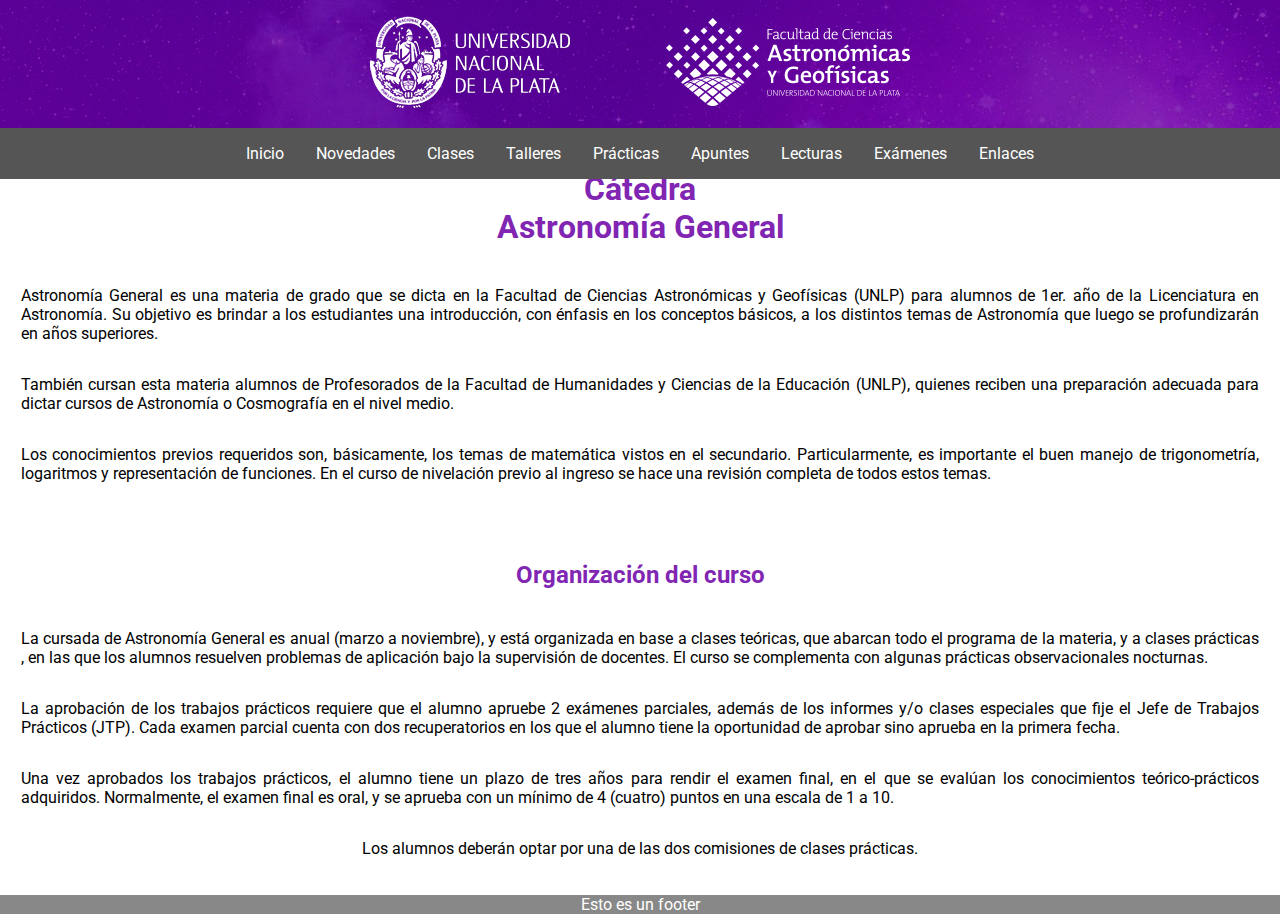
<file: catedraAstronomiaUNLP/index.html>
<!DOCTYPE html>
<html lang="es">
  <head>
    <meta charset="UTF-8" />
    <meta http-equiv="X-UA-Compatible" content="IE=edge" />
    <meta name="viewport" content="width=device-width, initial-scale=1.0" />
    <link
      rel="stylesheet"
      href="https://cdnjs.cloudflare.com/ajax/libs/font-awesome/5.15.3/css/all.min.css"
      integrity="sha512-iBBXm8fW90+nuLcSKlbmrPcLa0OT92xO1BIsZ+ywDWZCvqsWgccV3gFoRBv0z+8dLJgyAHIhR35VZc2oM/gI1w=="
      crossorigin="anonymous"
      referrerpolicy="no-referrer"
    />
    <link rel="stylesheet" href="./css/styles.css" />
    <title>Astronomía General</title>
  </head>
  <body>
    <header>
      <div class="logos">
        <a href="#"
          ><img src="./img/logoUNLP.png" alt="Logo universidad de la plata"
        /></a>
        <a href="#"
          ><img
            src="./img/logoFacultadAstronomia.png"
            alt="logo facultad de astronomia UNLP"
        /></a>
      </div>
      <span class="navBar" id="btnMenu"><i class="fas fa-bars"></i> </span>
      <nav class="nav">
        <ul class="navMenu">
          <li><a href="#">Inicio</a></li>
          <li><a href="#">Novedades</a></li>
          <li class="btnSubMenu">
            <a class="btnSubMenu-anchor" href="#">Clases</a>
            <ul class="navSubMenu">
              <li><a href="#">Información</a></li>
              <li><a href="#">Programa</a></li>
              <li><a href="#">Bibliografía</a></li>
            </ul>
          </li>
          <li><a href="#">Talleres</a></li>
          <li><a href="#">Prácticas</a></li>
          <li><a href="#">Apuntes</a></li>
          <li><a href="#">Lecturas</a></li>
          <li><a href="#">Exámenes</a></li>
          <li><a href="#">Enlaces</a></li>
        </ul>
      </nav>
    </header>
    <main>
      <section class="presentacion">
        <h1>Cátedra<br />Astronomía General</h1>
        <p>
          Astronomía General es una materia de grado que se dicta en la Facultad
          de Ciencias Astronómicas y Geofísicas (UNLP) para alumnos de 1er. año
          de la Licenciatura en Astronomía. Su objetivo es brindar a los
          estudiantes una introducción, con énfasis en los conceptos básicos, a
          los distintos temas de Astronomía que luego se profundizarán en años
          superiores.
        </p>
        <p>
          También cursan esta materia alumnos de Profesorados de la Facultad de
          Humanidades y Ciencias de la Educación (UNLP), quienes reciben una
          preparación adecuada para dictar cursos de Astronomía o Cosmografía en
          el nivel medio.
        </p>
        <p>
          Los conocimientos previos requeridos son, básicamente, los temas de
          matemática vistos en el secundario. Particularmente, es importante el
          buen manejo de trigonometría, logaritmos y representación de
          funciones. En el curso de nivelación previo al ingreso se hace una
          revisión completa de todos estos temas.
        </p>
      </section>
      <section class="organizacion">
        <h2>Organización del curso</h2>
        <p>
          La cursada de Astronomía General es anual (marzo a noviembre), y está
          organizada en base a clases teóricas, que abarcan todo el programa de
          la materia, y a clases prácticas , en las que los alumnos resuelven
          problemas de aplicación bajo la supervisión de docentes. El curso se
          complementa con algunas prácticas observacionales nocturnas.
        </p>
        <p>
          La aprobación de los trabajos prácticos requiere que el alumno apruebe
          2 exámenes parciales, además de los informes y/o clases especiales que
          fije el Jefe de Trabajos Prácticos (JTP). Cada examen parcial cuenta
          con dos recuperatorios en los que el alumno tiene la oportunidad de
          aprobar sino aprueba en la primera fecha.
        </p>
        <p>
          Una vez aprobados los trabajos prácticos, el alumno tiene un plazo de
          tres años para rendir el examen final, en el que se evalúan los
          conocimientos teórico-prácticos adquiridos. Normalmente, el examen
          final es oral, y se aprueba con un mínimo de 4 (cuatro) puntos en una
          escala de 1 a 10.
        </p>
        <p>
          Los alumnos deberán optar por una de las dos comisiones de clases
          prácticas.
        </p>
      </section>
      <section class="novedades"></section>
    </main>
    <footer>
        <div>
            <p>Esto es un footer</p>
        </div>
    </footer>
    <script src="./scripts/menu.js"></script>
  </body>
</html>
</file>
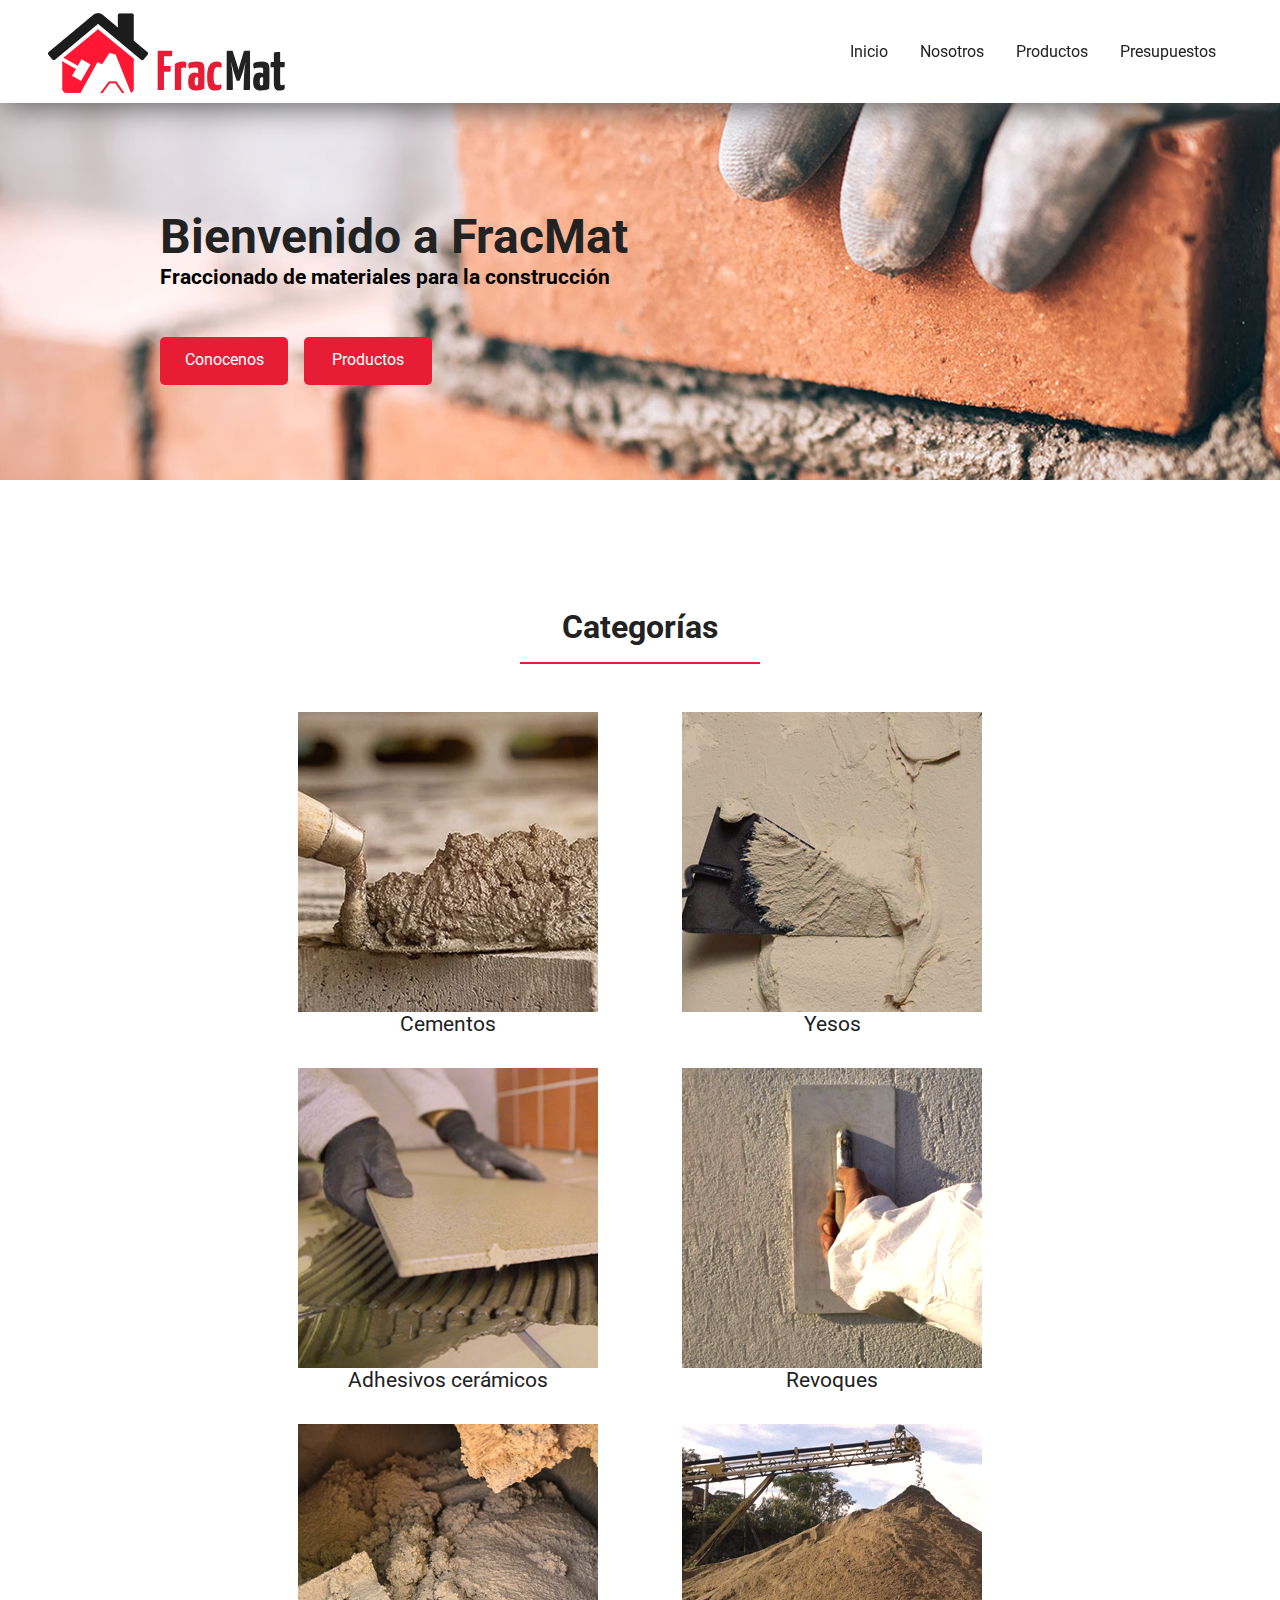
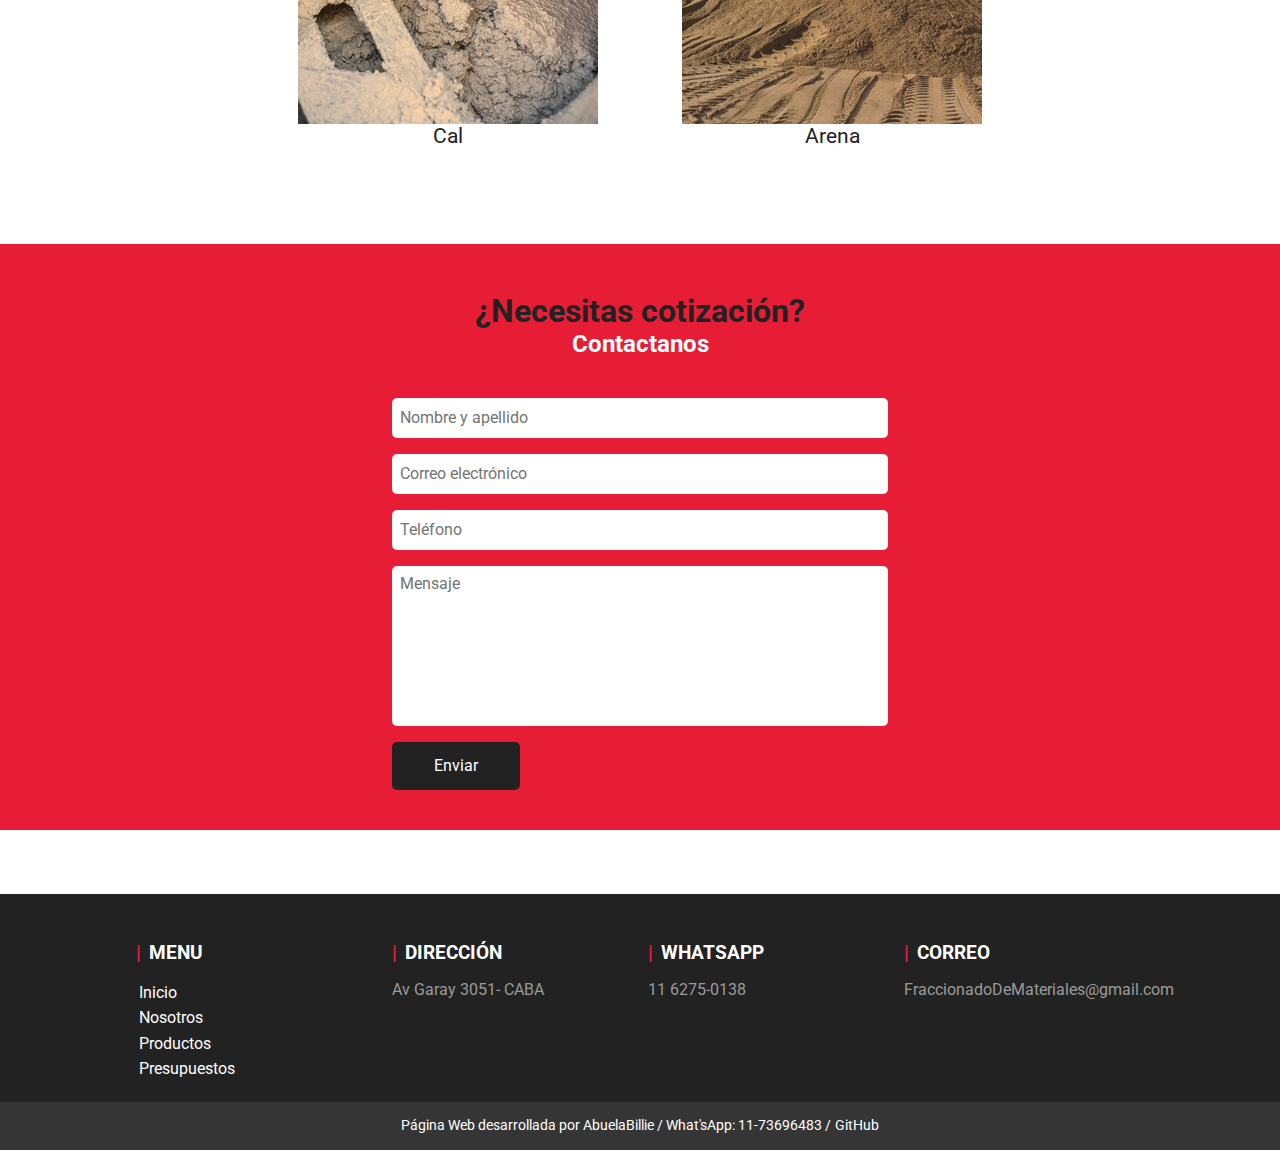
<file: fracMat/index.html>
<!DOCTYPE html>
<html lang="es">
  <head>
    <meta charset="UTF-8" />
    <meta http-equiv="X-UA-Compatible" content="IE=edge" />
    <meta name="viewport" content="width=device-width, initial-scale=1.0" />
    <meta name="author" content="https://github.com/AbuelaBillie" />
    <meta
      name="description"
      content="Venta de materiales fraccionados para la construcción"
    />
    <meta
      name="keywords"
      content="frac mat, corralón, materiales, construcción, cemento, ferreteria, materiales para la construccion, constructora, corralon de materiales, albañileria, construccion en seco"
    />
    <link rel="stylesheet" href="https://use.fontawesome.com/releases/v5.15.4/css/all.css" integrity="sha384-DyZ88mC6Up2uqS4h/KRgHuoeGwBcD4Ng9SiP4dIRy0EXTlnuz47vAwmeGwVChigm" crossorigin="anonymous">
    <link rel="stylesheet" href="./css/syles.css" />
    <title>FracMat</title>
  </head>
  <body>
    <header>
      <div class="logo">
        <img src="./img/logo.webp" alt="logo de Frac Mat" />
        <h2>Frac<span>Mat</span></h2>
      </div>
      <input type="checkbox" id="check" />
      <label for="check" class="hamburguesa">
        <i class="fas fa-bars"></i>
      </label>
      <nav class="navBar">
        <ul>
          <li><a class="active" href="./index.html">Inicio</a></li>
          <li><a href="./contacto.html">Nosotros</a></li>
          <li><a href="./productos.html">Productos</a></li>
          <li><a href="./contacto.html#presupuesto">Presupuestos</a></li>
        </ul>
      </nav>
    </header>
    <main>
      <section class="heroeIni">
        <div class="contenedorHeroe">
          <h2>Bienvenido a FracMat</h2>
          <h1>Fraccionado de materiales para la construcción</h1>
          <div class="botonHeroe">
            <a href="./contacto.html">Conocenos</a>
            <a href="./productos.html">Productos</a>
          </div>
        </div>
      </section>
      <section class="destacados">
        <h2>Categorías</h2>
        <div class="divisor"></div>
        <div class="categorias">
          <div>
            <a href="./productos.html#cementos">
              <img src="./img/catCemento.webp" alt="categoría cementos" />
              Cementos</a
            >
          </div>
          <div>
            <a href="./productos.html#yesos"
              ><img src="./img/catYeso.webp" alt="categoría yesos" />Yesos</a
            >
          </div>
          <div>
            <a href="./productos.html#adhesivos"
              ><img
                src="./img/catAdhesivo.webp"
                alt="categoría adhesivos"
              />Adhesivos cerámicos</a
            >
          </div>
          <div>
            <a href="./productos.html#revoques"
              ><img
                src="./img/catRevoque.webp"
                alt="categoría revoques"
              />Revoques</a
            >
          </div>
          <div>
            <a href="./productos.html#cal"
              ><img src="./img/catCal.webp" alt="categoría cal" />Cal</a
            >
          </div>
          <div>
            <a href="./productos.html#arena"
              ><img src="./img/catArena.webp" alt="categoría arena" />Arena</a
            >
          </div>
        </div>
        <a href="./contacto.html#presupuesto" id="presupuesto">prespuesto</a>
      </section>
      <section class="contacto">
        <h2>¿Necesitas cotización?</h2>
        <h3>Contactanos</h3>
        <form action="mails.php" method="POST">
          <input
            name="nombreApellido"
            type="text"
            placeholder="Nombre y apellido"
            required="required"
          />
          <input
            name="mail"
            type="email"
            required="required"
            placeholder="Correo electrónico"
          />
          <input name="telefono" type="tel" placeholder="Teléfono" />
          <textarea
            name="mensaje"
            required="required"
            placeholder="Mensaje"
          ></textarea>
          <button name="enviar" type="submit" class="submit">Enviar</button>
        </form>
      </section>
    </main>
    <footer>
      <div class="contenedorFooter">
        <div>
          <h3>MENU</h3>
          <nav>
            <ul>
              <li><a href="./index.html">Inicio</a></li>
              <li><a href="./contacto.html">Nosotros</a></li>
              <li><a href="./productos.html">Productos</a></li>
              <li><a href="./contacto.html#presupuesto">Presupuestos</a></li>
            </ul>
          </nav>
        </div>
        <div>
          <h3>DIRECCIÓN</h3>
          <p>Av Garay 3051- CABA</p>
        </div>
        <div>
          <h3>WHATSAPP</h3>
          <p>11 6275-0138</p>
        </div>
        <div>
          <h3>CORREO</h3>
          <p>FraccionadoDeMateriales@gmail.com</p>
        </div>
      </div>
      <div class="credito">
        <p>
          Página Web desarrollada por AbuelaBillie / What'sApp: 11-73696483 /
        </p>
        <a href="https://github.com/AbuelaBillie" target="_blank" rel="noreferrer"
          ><i class="fab fa-github"></i> GitHub</a
        >
      </div>
    </footer>
  </body>
</html>
</file>
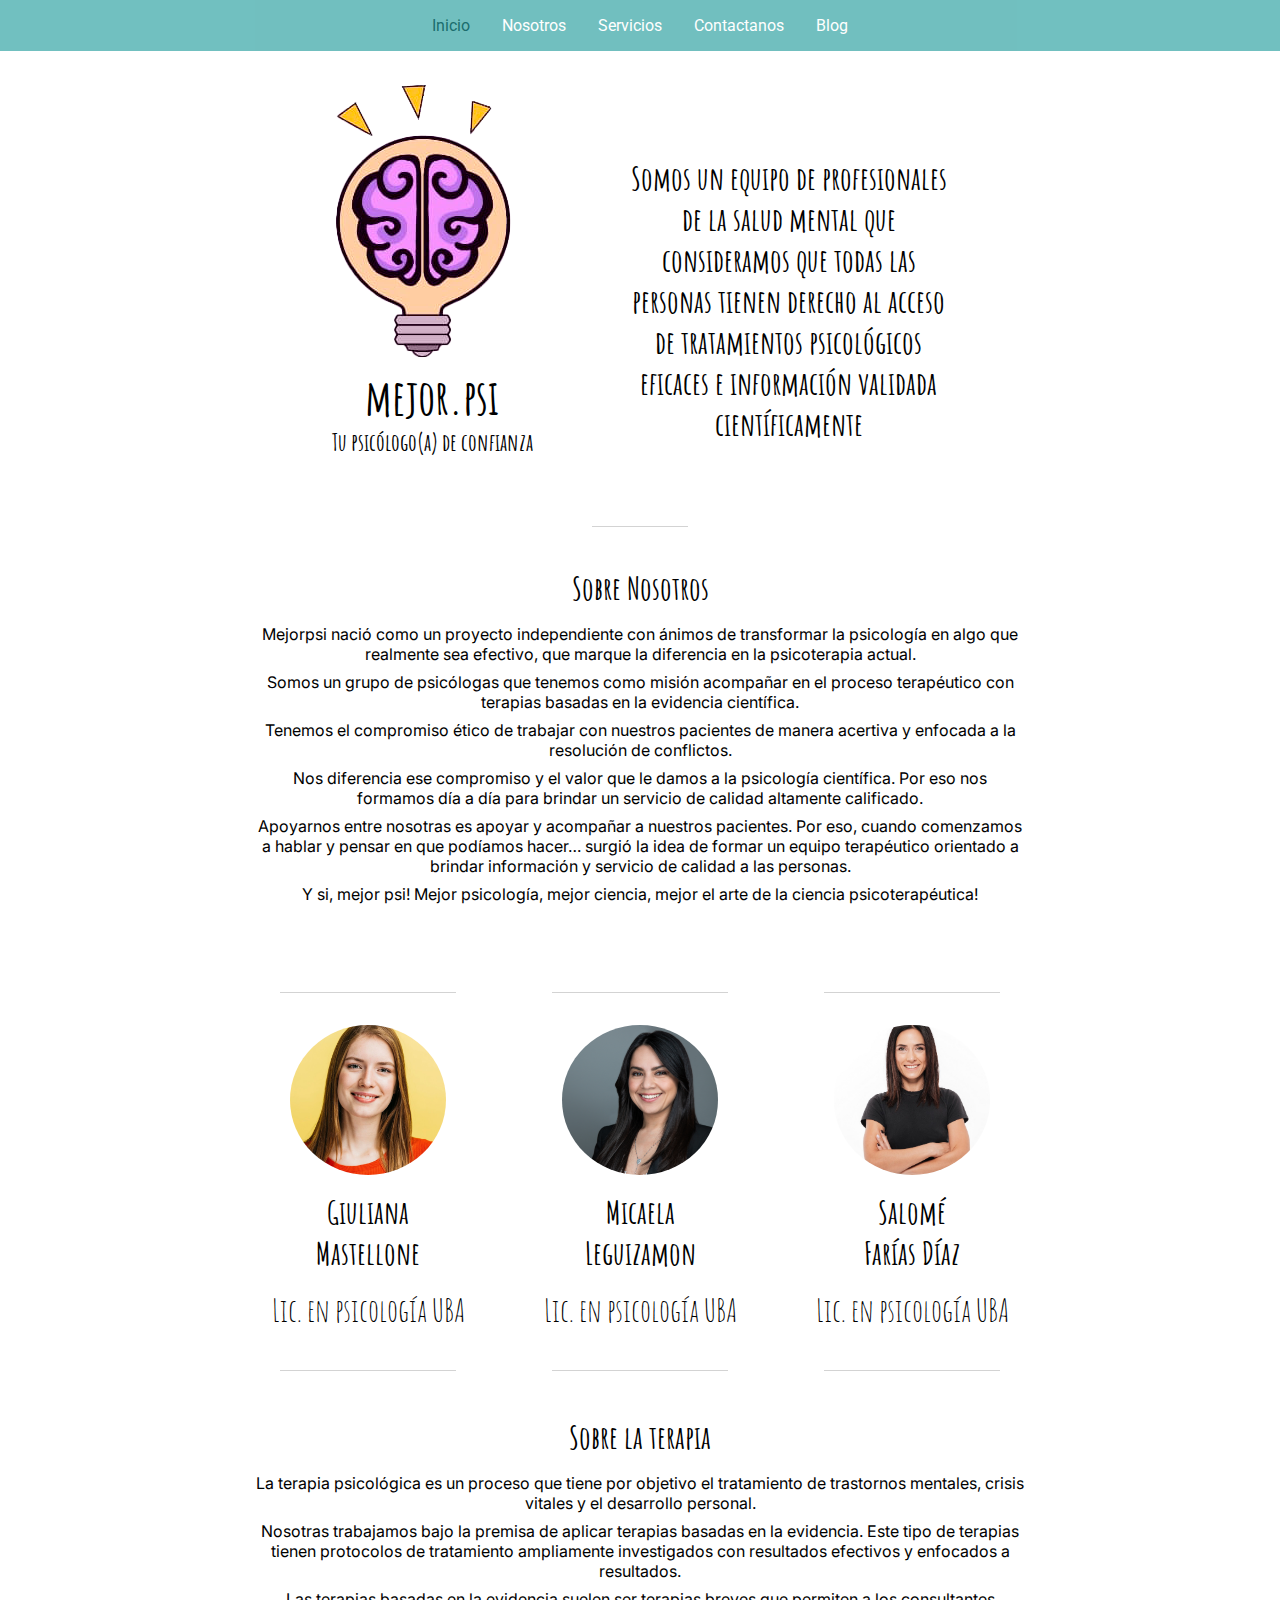
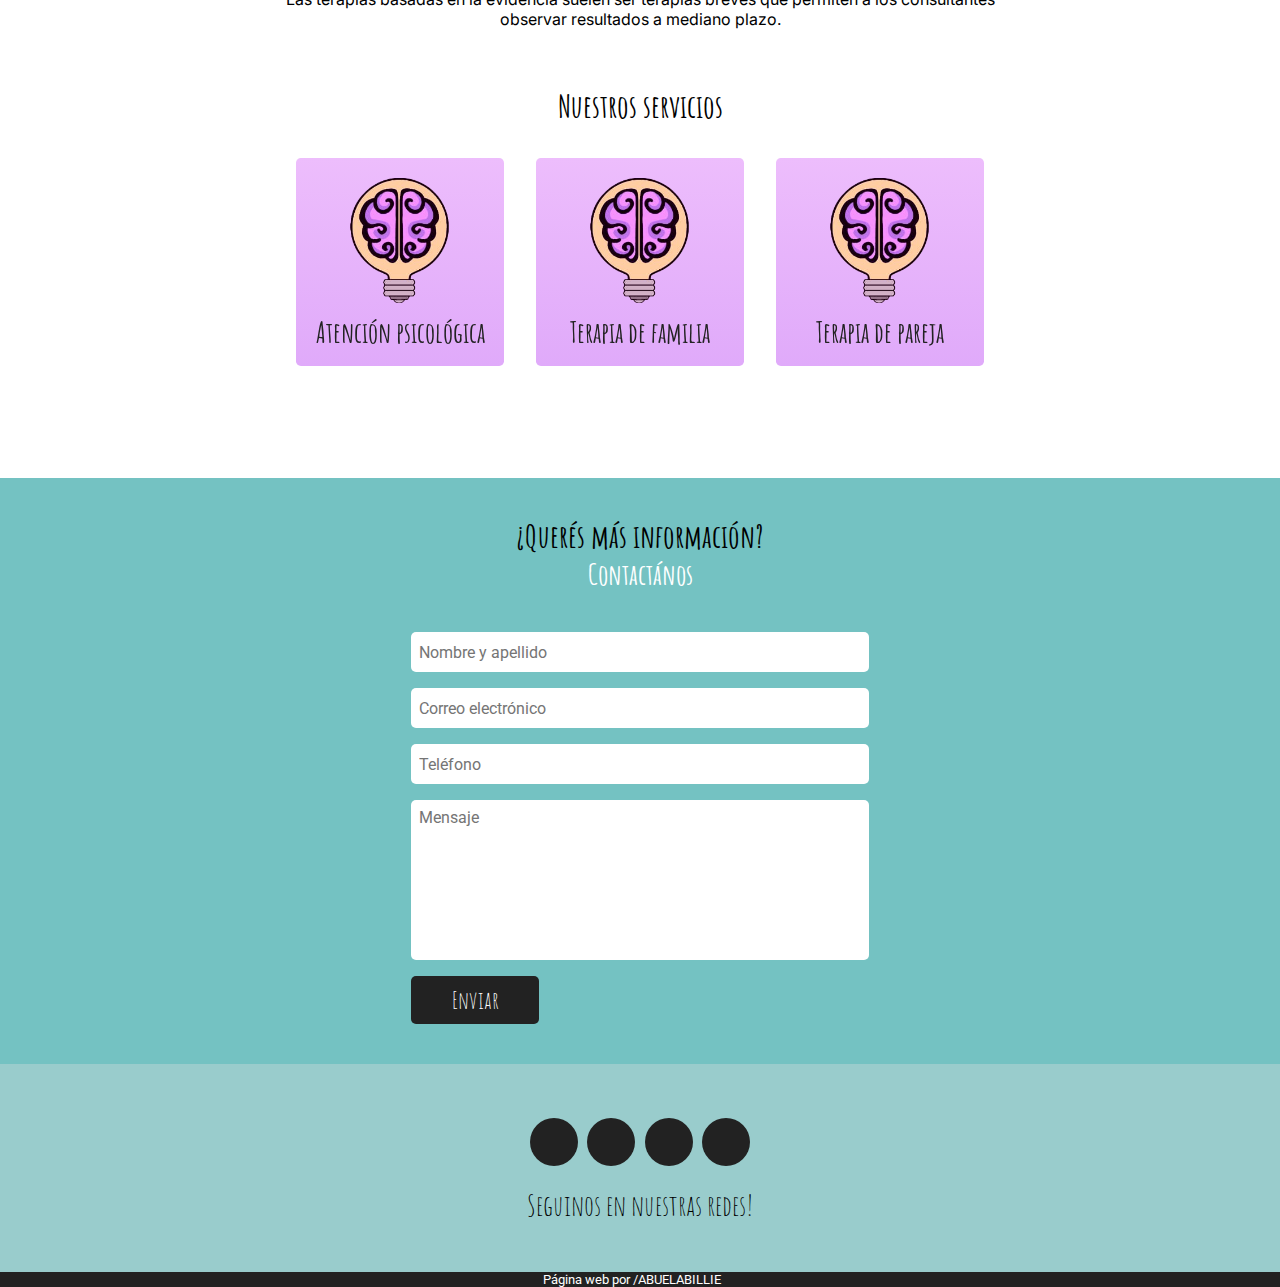
<file: mejorPsi/index.html>
<!DOCTYPE html>
<html lang="es">
  <head>
    <meta charset="UTF-8" />
    <meta http-equiv="X-UA-Compatible" content="IE=edge" />
    <meta name="viewport" content="width=device-width, initial-scale=1.0" />
    <link
      rel="stylesheet"
      href="https://cdnjs.cloudflare.com/ajax/libs/font-awesome/5.15.3/css/all.min.css"
      integrity="sha512-iBBXm8fW90+nuLcSKlbmrPcLa0OT92xO1BIsZ+ywDWZCvqsWgccV3gFoRBv0z+8dLJgyAHIhR35VZc2oM/gI1w=="
      crossorigin="anonymous"
      referrerpolicy="no-referrer"
    />
    <link rel="stylesheet" href="./css/styles.css" />
    <link rel="stylesheet" href="./css/servicios.css" />
    <link rel="stylesheet" href="./css/contacto.css" />
    <link rel="stylesheet" href="./css/frase.css" />
    <link rel="stylesheet" href="./css/equipo.css" />
    <link rel="stylesheet" href="./css/metodologia.css" />
    <link rel="stylesheet" href="./css/footer.css" />
    <script src="./scripts/main.js"></script>
    <script src="./scripts/sliderEquipo.js"></script>
    <title>Mejor.psi</title>
  </head>
  <body>
    <header>
      <span class="navBar" id="btnMenu"><i class="fas fa-bars"></i> </span>
      <nav class="nav">
        <ul class="navMenu">
          <li><a id="active" href="./index.html#ini">Inicio</a></li>
          <li><a href="./index.html#nos">Nosotros</a></li>
          <li><a href="./index.html#serv">Servicios</a></li>
          <!-- <li><a href="#">Cursos</a></li> -->
          <li><a href="./index.html#cont">Contactanos</a></li>
          <li><a href="./blog.html">Blog</a></li>
        </ul>
      </nav>
    </header>
    <main>
      <a class="irAlCielo oculto" href="./index.html"
        ><i class="fas fa-arrow-up"></i
      ></a>
      <section class="presentacion">
        <a id="ini"></a>
        <div class="logo">
          <img src="./img/logoMejorPsi.png" alt="logo Mejor.psi" />
          <h1>mejor.psi</h1>
          <h2>Tu psicólogo(a) de confianza</h2>
        </div>
        <div class="infoPresentacion">
          <h4>
            Somos un equipo de profesionales de la salud mental que consideramos que todas las personas tienen derecho al acceso de tratamientos psicológicos eficaces e información validada científicamente
          </h4>
        </div>
      </section>
      <!-- <section class="frase">
        <i class="fas fa-quote-right"></i>
        <p>
          "Digan lo que digan, los pelos del culo abrigan. probando, probando mi
          amor por ti"
        </p>
        <h3>Paulo Coelho</h3>
      </section> -->
      <section class="equipo">
        <div class="separador"></div>
        <a id="nos"></a>
        <h2>Sobre Nosotros</h2>
        <p>
          Mejorpsi nació como un proyecto independiente con ánimos de
          transformar la psicología en algo que realmente sea efectivo, que
          marque la diferencia en la psicoterapia actual.
        </p>
        <p>
          Somos un grupo de psicólogas que tenemos como misión acompañar en el
          proceso terapéutico con terapias basadas en la evidencia científica.
        </p>
        <p>
          Tenemos el compromiso ético de trabajar con nuestros pacientes de
          manera acertiva y enfocada a la resolución de conflictos.
        </p>
        <p>
          Nos diferencia ese compromiso y el valor que le damos a la psicología
          científica. Por eso nos formamos día a día para brindar un servicio de
          calidad altamente calificado.
        </p>
        <p>
          Apoyarnos entre nosotras es apoyar y acompañar a nuestros pacientes.
          Por eso, cuando comenzamos a hablar y pensar en que podíamos hacer…
          surgió la idea de formar un equipo terapéutico orientado a brindar
          información y servicio de calidad a las personas.
        </p>
        <p>
          Y si, mejor psi! Mejor psicología, mejor ciencia, mejor el arte de la
          ciencia psicoterapéutica!
        </p>
        <div class="contenedorEspecialistas">
          <ul class="slider">
            <li id="slide1">
              <div class="especialista">
                <img src="./img/integrante1.jpg" alt="lisa" />
                <h3>Giuliana Mastellone</h3>
                <p class="corriente">
                  <span>Lic. en psicología UBA</span>
                </p>
              </div>
            </li>
            <li id="slide2">
              <div class="especialista">
                <img src="./img/integrante2.jpg" alt="lisa" />
                <h3>Micaela Leguizamon</h3>
                <p class="corriente"><span>Lic. en psicología UBA</span></p>
              </div>
            </li>
            <li id="slide3">
              <div class="especialista">
                <img src="./img/integrante3.jpg" alt="lisa" />
                <h3>Salomé Farías Díaz</h3>
                <p class="corriente"><span>Lic. en psicología UBA</span></p>
              </div>
            </li>
          </ul>
        </div>
        <ul class="botoneraSlider">
          <li>
            <a href="#slide1"
              ><i id="iconVacio1" class="far fa-circle oculto"></i
              ><i id="iconLleno1" class="fas fa-circle"></i
            ></a>
          </li>
          <li>
            <a href="#slide2"
              ><i id="iconVacio2" class="far fa-circle"></i
              ><i id="iconLleno2" class="fas fa-circle oculto"></i
            ></a>
          </li>
          <li>
            <a href="#slide3"
              ><i id="iconVacio3" class="far fa-circle"></i
              ><i id="iconLleno3" class="fas fa-circle oculto"></i
            ></a>
          </li>
        </ul>
      </section>
      <section class="metodologia">
        <h2>Sobre la terapia</h2>
        <p>
          La terapia psicológica es un proceso que tiene por objetivo el
          tratamiento de trastornos mentales, crisis vitales y el desarrollo
          personal.
        </p>
        <p>
          Nosotras trabajamos bajo la premisa de aplicar terapias basadas en la
          evidencia. Este tipo de terapias tienen protocolos de tratamiento
          ampliamente investigados con resultados efectivos y enfocados a
          resultados.
        </p>
        <p>
          Las terapias basadas en la evidencia suelen ser terapias breves que
          permiten a los consultantes observar resultados a mediano plazo.
        </p>
      </section>
      <section class="servicios">
        <a id="serv"></a>
        <h2>Nuestros servicios</h2>
        <div class="wrap">
          <div class="tarjeta-wrap">
            <div class="tarjeta serv1">
              <div class="adelante"><h3>Atención psicológica</h3></div>
              <div class="atras">
                <p>
                  Lorem ipsum dolor sit amet consectetur adipisicing elit. Nemo
                  deleniti aliquid libero
                </p>
              </div>
            </div>
          </div>
          <div class="tarjeta-wrap">
            <div class="tarjeta serv2">
              <div class="adelante"><h3>Terapia de familia</h3></div>
              <div class="atras">
                <p>
                  Lorem ipsum dolor sit amet consectetur adipisicing elit. Nemo
                  deleniti aliquid libero
                </p>
              </div>
            </div>
          </div>
          <div class="tarjeta-wrap">
            <div class="tarjeta serv3">
              <div class="adelante"><h3>Terapia de pareja</h3></div>
              <div class="atras">
                <p>
                  Lorem ipsum dolor sit amet consectetur adipisicing elit. Nemo
                  deleniti aliquid libero
                </p>
              </div>
            </div>
          </div>
        </div>
      </section>
      <section class="contacto">
        <a id="cont"></a>
        <h3>¿Querés más información?</h3>
        <h4>Contactános</h4>
        <form action="mails.php" method="POST">
          <input
            name="nombreApellido"
            type="text"
            placeholder="Nombre y apellido"
            required="required"
          />
          <input
            name="mail"
            type="email"
            required="required"
            placeholder="Correo electrónico"
          />
          <input name="telefono" type="tel" placeholder="Teléfono" />
          <textarea
            name="mensaje"
            required="required"
            placeholder="Mensaje"
          ></textarea>
          <button name="enviar" type="submit" class="submit">Enviar</button>
        </form>
      </section>
    </main>
    <footer>
      <div class="redes">
        <ul>
          <li>
            <a href=""><i class="fab fa-whatsapp"></i></a>
          </li>
          <li>
            <a href="https://www.instagram.com/mejor.psi/" target="_blank"
              ><i class="fab fa-instagram"></i
            ></a>
          </li>
          <li>
            <a
              href="https://www.facebook.com/mejorpsi-101669702115317/"
              target="_blank"
              ><i class="fab fa-facebook"></i
            ></a>
          </li>
          <li>
            <a href="mailto:equipo.mejorpsi@gmail.com"
              ><i class="far fa-envelope"></i
            ></a>
          </li>
        </ul>
        <p>Seguinos en nuestras redes!</p>
      </div>
      <div class="credito">
        <p>Página web por /ABUELABILLIE</p>
        <a href="https://github.com/AbuelaBillie" target="_blank"
          ><i class="fab fa-github"></i
        ></a>
      </div>
    </footer>
  </body>
</html>
</file>
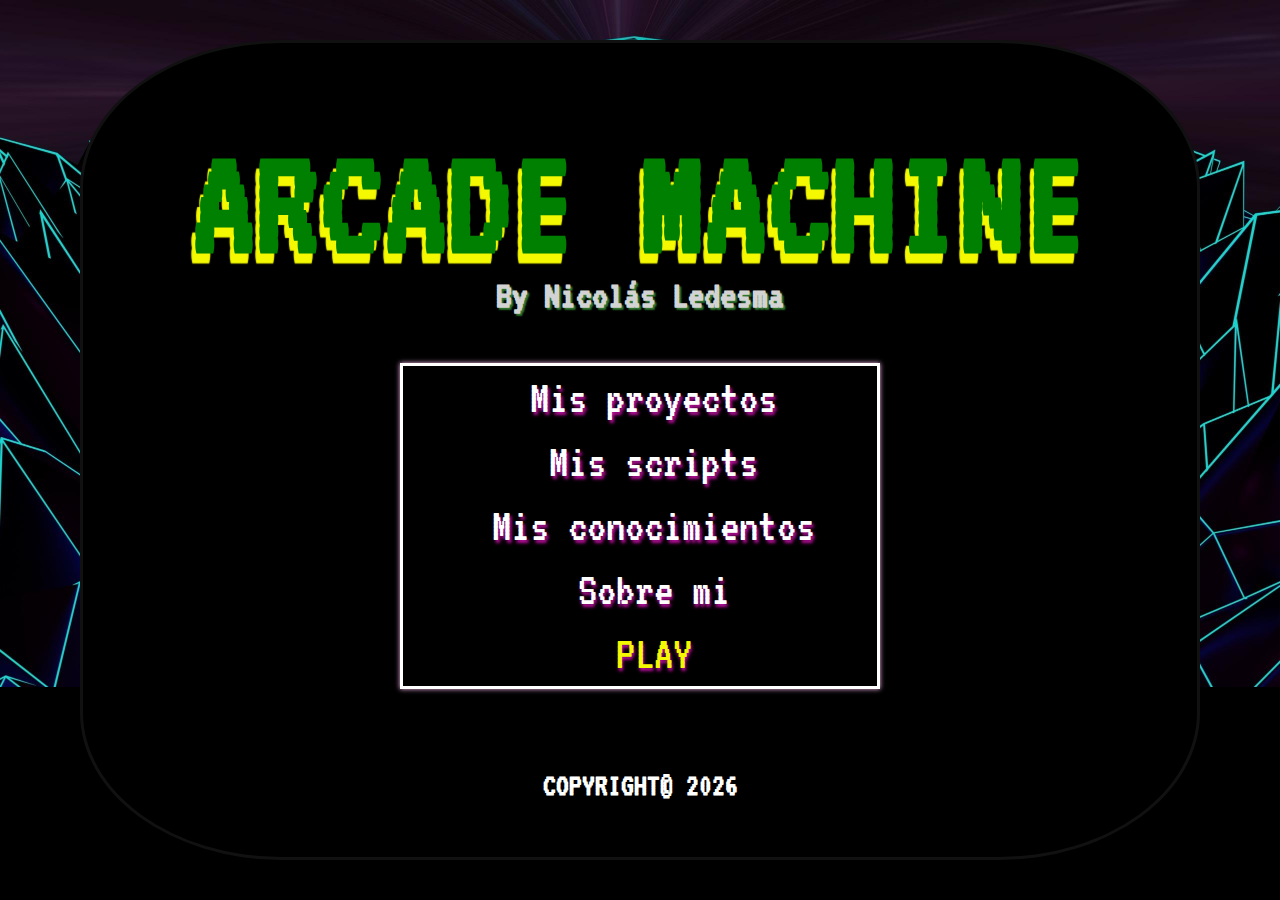
<file: nicos/index.html>
<!DOCTYPE html>
<html lang="es">
<head>
    <meta charset="UTF-8">
    <meta http-equiv="X-UA-Compatible" content="IE=edge">
    <meta name="viewport" content="width=device-width, initial-scale=1.0">
    <link
      rel="stylesheet"
      href="https://cdnjs.cloudflare.com/ajax/libs/font-awesome/5.15.3/css/all.min.css"
      integrity="sha512-iBBXm8fW90+nuLcSKlbmrPcLa0OT92xO1BIsZ+ywDWZCvqsWgccV3gFoRBv0z+8dLJgyAHIhR35VZc2oM/gI1w=="
      crossorigin="anonymous"
      referrerpolicy="no-referrer"
    />
    <script src="./scripts/main.js"></script>
    <link rel="stylesheet" href="./css/styles.css">
    <title>Mi portafolio</title>
</head>
<body>
    <main>
        <div class="contenedorArcade">
            <button class="btnAudio">
                <audio id="cancionMenu" loop="loop" src="./res/aud/cancionMenu.mp3"></audio>
                <audio id="audioSeleccionMenu" src="./res/aud/seleccionMenu.mp3"></audio>
                <i class="fas fa-volume-mute mute"></i>
                <i class="fas fa-volume-up desmute soundOculto"></i>
            </button>
        <h1 class="titulo">Arcade machine</h1>
        <h4>By Nicolás Ledesma</h4>
            <ul>
                <li><p class="iconBtn">></p><a class="btnNavegacion selected" href=>Mis proyectos</a></li>
                <li><p class="iconBtn oculto">></p><a class="btnNavegacion" href=>Mis scripts</a></li>
                <li><p class="iconBtn oculto">></p><a class="btnNavegacion" href="">Mis conocimientos</a></li>
                <li><p class="iconBtn oculto">></p><a class="btnNavegacion" href="">Sobre mi</a></li>
                <li><p class="iconBtn oculto">></p><a class="btnNavegacion" id="btnPlay" href="">PLAY</a></li>
            </ul>
            <h5>Copyright© <span class="anio"></span></h5>
        </div>
    </main> 
</body>
</html>
</file>
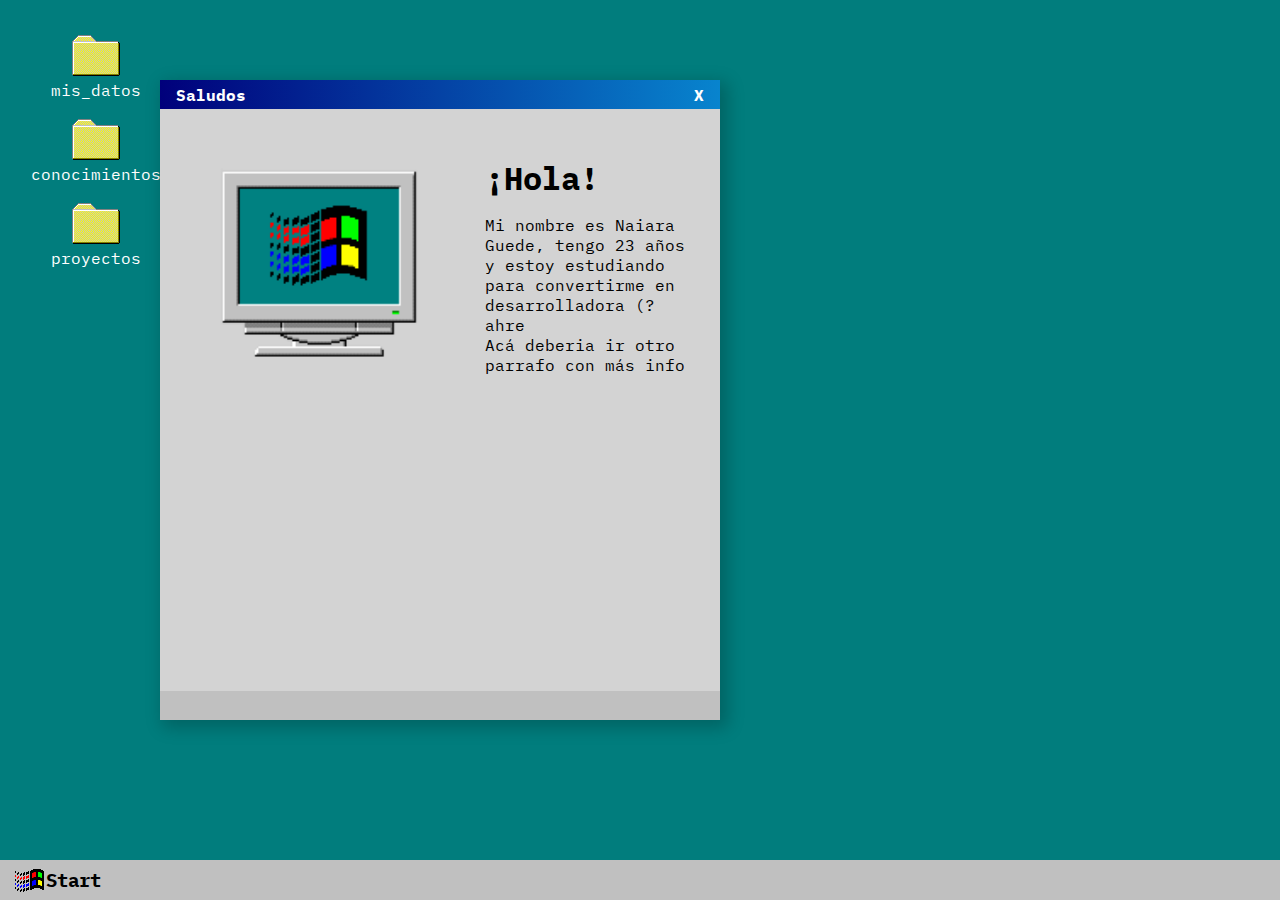
<file: portafolio/index.html>
<!DOCTYPE html>
<html lang="es">
  <head>
    <meta charset="UTF-8" />
    <meta http-equiv="X-UA-Compatible" content="IE=edge" />
    <meta name="viewport" content="width=device-width, initial-scale=1.0" />
    <link rel="stylesheet" href="./css/styles.css" />
    <title>Portafolio Abuela Billie</title>
  </head>
  <body class="no-seleccionable">
    <main>
      <div id="ventSaludos" class="ventanaActiva">
        <div class="barraSuperiorVent">
          <p>Saludos</p>
          <p id="cerrarVentana">X</p>
        </div>
        <div class="contenidoVentSaludos">
          <div id="pc"></div>
          <div>
            <h1>¡Hola!</h1>
            <p>
              Mi nombre es Naiara Guede, tengo 23 años y estoy estudiando para
              convertirme en desarrolladora (? ahre
            </p>
            <p>Acá deberia ir otro parrafo con más info</p>
          </div>
        </div>
        <div class="barraInferior"></div>
      </div>
      <div id="ventMisDatos" class="ventanaActiva oculto">
        <div class="barraSuperiorVent">
          <p>Mis_datos</p>
          <p id="cerrarVentana">X</p>
        </div>
        <div class="contenidoVent">
          <div class="tituloVentana">
            <h1>Mis_datos</h1>
            <div class="separadorColorido">
              <div id="rojo"></div>
              <div id="amarillo"></div>
              <div id="verde"></div>
              <div id="azul"></div>
            </div>
            <p>
              Lorem ipsum dolor sit amet consectetur adipisicing elit. Maiores
              harum debitis in nostrum veritatis sequi esse sit minus eaque
              necessitatibus magnam, commodi, consequuntur numquam tenetur illum
              culpa libero quo. Nihil.
            </p>
          </div>
          <div class="contenedorVent">
            <div><img src="./img/telefono.png" alt="" /> what'sApp</div>
            <div><img src="./img/mail.png" alt="" /> gmail</div>
            <div><img src="./img/archivoInternet.png" alt="" /> gitHub</div>
            <div><img src="./img/archivoInternet.png" alt="" />linkedin</div>
          </div>
        </div>
        <div class="barraInferior"></div>
      </div>
      <div id="ventConocimientos" class="ventanaActiva oculto">
        <div class="barraSuperiorVent">
          <p>Conocimientos</p>
          <p id="cerrarVentana">X</p>
        </div>
        <div class="contenidoVent">
          <div class="tituloVentana">
            <h1>Conocimientos</h1>
            <div class="separadorColorido">
              <div id="rojo"></div>
              <div id="amarillo"></div>
              <div id="verde"></div>
              <div id="azul"></div>
            </div>
            <p>
              Lorem ipsum dolor sit amet consectetur adipisicing elit. Maiores
              harum debitis in nostrum veritatis sequi esse sit minus eaque
              necessitatibus magnam, commodi, consequuntur numquam tenetur illum
              culpa libero quo. Nihil.
            </p>
          </div>
          <div class="contenedorVent">
            <div><img src="./img/telefono.png" alt="" />HTML</div>
            <div><img src="./img/mail.png" alt="" />CSS</div>
            <div><img src="./img/archivoInternet.png" alt="" />JavaScript</div>
            <div><img src="./img/archivoInternet.png" alt="" />Git</div>
            <div><img src="./img/archivoInternet.png" alt="" />GitHub</div>
            <div>
              <img src="./img/archivoInternet.png" alt="" />Bases de datos SQL
            </div>
            <div><img src="./img/archivoInternet.png" alt="" />Node.js</div>
          </div>
        </div>
        <div class="barraInferior"></div>
      </div>
      <div id="ventProyectos" class="ventanaActiva oculto">
        <div class="barraSuperiorVent">
          <p>Proyectos</p>
          <p id="cerrarVentana">X</p>
        </div>
        <div class="contenidoVent">
          <div class="tituloVentana">
            <h1>Proyectos</h1>
            <div class="separadorColorido">
              <div id="rojo"></div>
              <div id="amarillo"></div>
              <div id="verde"></div>
              <div id="azul"></div>
            </div>
            <p>
              Lorem ipsum dolor sit amet consectetur adipisicing elit. Maiores
              harum debitis in nostrum veritatis sequi esse
            </p>
          </div>
          <div class="contenedorVent contVentProy">
            <div><img src="./img/archivoInternet.png" alt="" />FracMat</div>
            <div><img src="./img/archivoInternet.png" alt="" />Mejor.PSI</div>
          </div>
        </div>
        <div class="barraInferior"></div>
      </div>
      <div class="contenedorIconos">
        <div class="iconoEscritorio btnMisDatos">
          <img src="./img/carpetaEscritorio.png" alt="icono carpeta" />
          <p>mis_datos</p>
        </div>
        <div class="iconoEscritorio btnConocimientos">
          <img src="./img/carpetaEscritorio.png" alt="icono carpeta" />
          <p>conocimientos</p>
        </div>
        <div class="iconoEscritorio btnProyectos">
          <img src="./img/carpetaEscritorio.png" alt="icono carpeta" />
          <p>proyectos</p>
        </div>
      </div>
      <div class="inicio oculto">
        <div class="barraLateral">
          <p>Portafolio</p>
        </div>
        <div class="listadoProgramas">
          <ul>
            <li class="btnSaludos"><img src="./img/iconoSaludos.png" Saludos alt=""><p>Saludos</p></li>
            <li><img src="./img/iconoJuegos.png" alt=""><p>Juegos</p></li>
          </ul>
        </div>
      </div>
    </main>
    <footer>
      <nav>
        <div class="botonInicio">
          <img src="./img/iconoInicio.png" alt="icono botón inicio" />
          <h3>Start</h3>
        </div>
      </nav>
    </footer>
    <script src="./scripts/ventana.js"></script>
  </body>
</html>
</file>
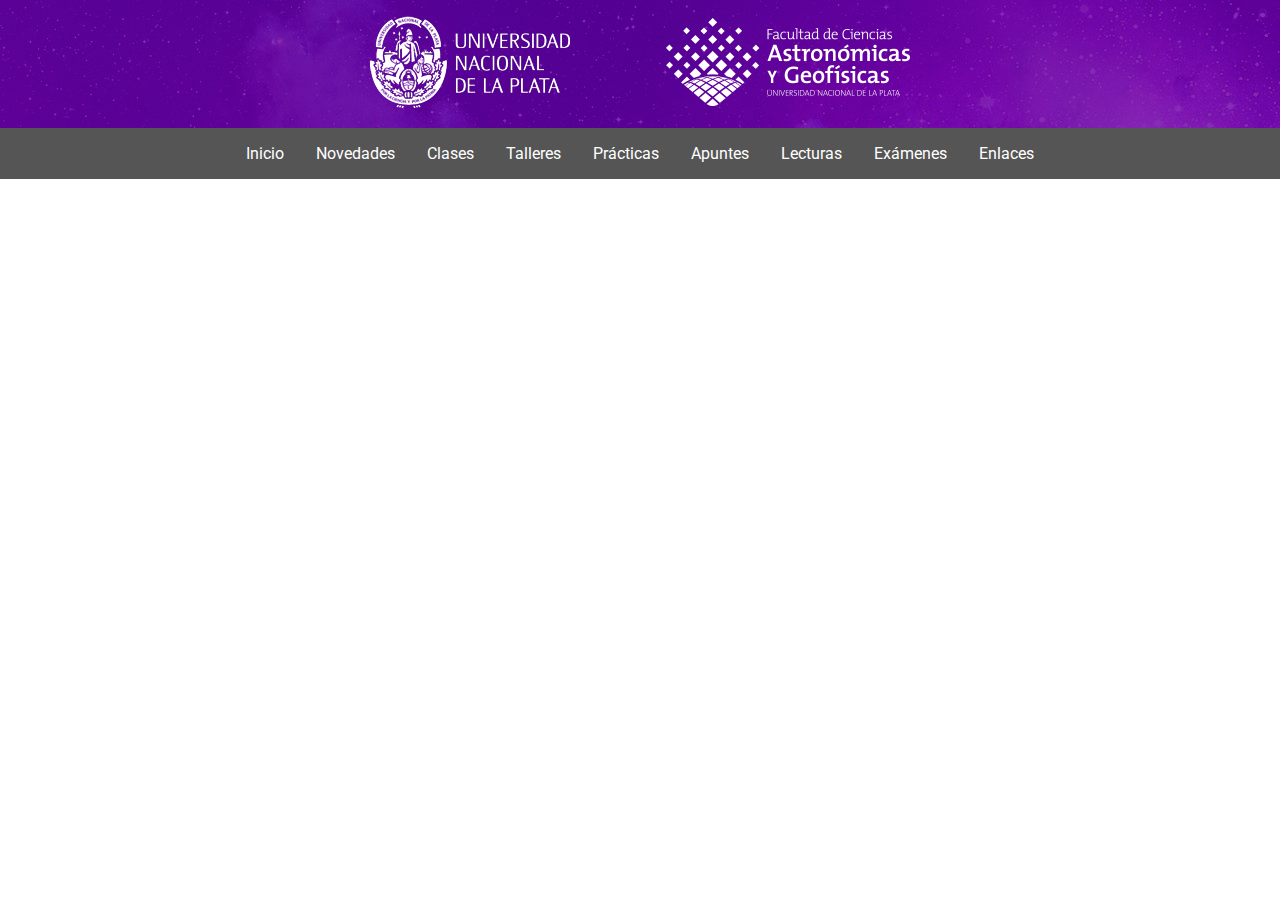
<file: catedraAstronomiaUNLP/bibliografia.html>
<!DOCTYPE html>
<html lang="es">
  <head>
    <meta charset="UTF-8" />
    <meta http-equiv="X-UA-Compatible" content="IE=edge" />
    <meta name="viewport" content="width=device-width, initial-scale=1.0" />
    <link
      rel="stylesheet"
      href="https://cdnjs.cloudflare.com/ajax/libs/font-awesome/5.15.3/css/all.min.css"
      integrity="sha512-iBBXm8fW90+nuLcSKlbmrPcLa0OT92xO1BIsZ+ywDWZCvqsWgccV3gFoRBv0z+8dLJgyAHIhR35VZc2oM/gI1w=="
      crossorigin="anonymous"
      referrerpolicy="no-referrer"
    />
    <link rel="stylesheet" href="./css/styles.css" />
    <title>Astronomía General</title>
  </head>
  <body>
    <header>
      <div class="logos">
        <a href="#"
          ><img src="./img/logoUNLP.png" alt="Logo universidad de la plata"
        /></a>
        <a href="#"
          ><img
            src="./img/logoFacultadAstronomia.png"
            alt="logo facultad de astronomia UNLP"
        /></a>
      </div>
      <span class="navBar" id="btnMenu"><i class="fas fa-bars"></i> </span>
      <nav class="nav">
        <ul class="navMenu">
          <li><a href="#">Inicio</a></li>
          <li><a href="#">Novedades</a></li>
          <li class="btnSubMenu">
            <a class="btnSubMenu-anchor" href="#">Clases</a>
            <ul class="navSubMenu">
              <li><a href="#">Información</a></li>
              <li><a href="#">Programa</a></li>
              <li><a href="#">Bibliografía</a></li>
            </ul>
          </li>
          <li><a href="#">Talleres</a></li>
          <li><a href="#">Prácticas</a></li>
          <li><a href="#">Apuntes</a></li>
          <li><a href="#">Lecturas</a></li>
          <li><a href="#">Exámenes</a></li>
          <li><a href="#">Enlaces</a></li>
        </ul>
      </nav>
    </header>
    <main>
      <section class="biblioEspaniol">
        <div class="contenedorLibros">
          
        </div>
      </section>
    </main>
    <footer>
      <div>
        <p>Esto es un footer</p>
      </div>
    </footer>
    <script src="./scripts/menu.js"></script>
    <script src="./scripts/biblio.json"></script>
    <script src="./scripts/contenido.js"></script>
  </body>
</html>
</file>
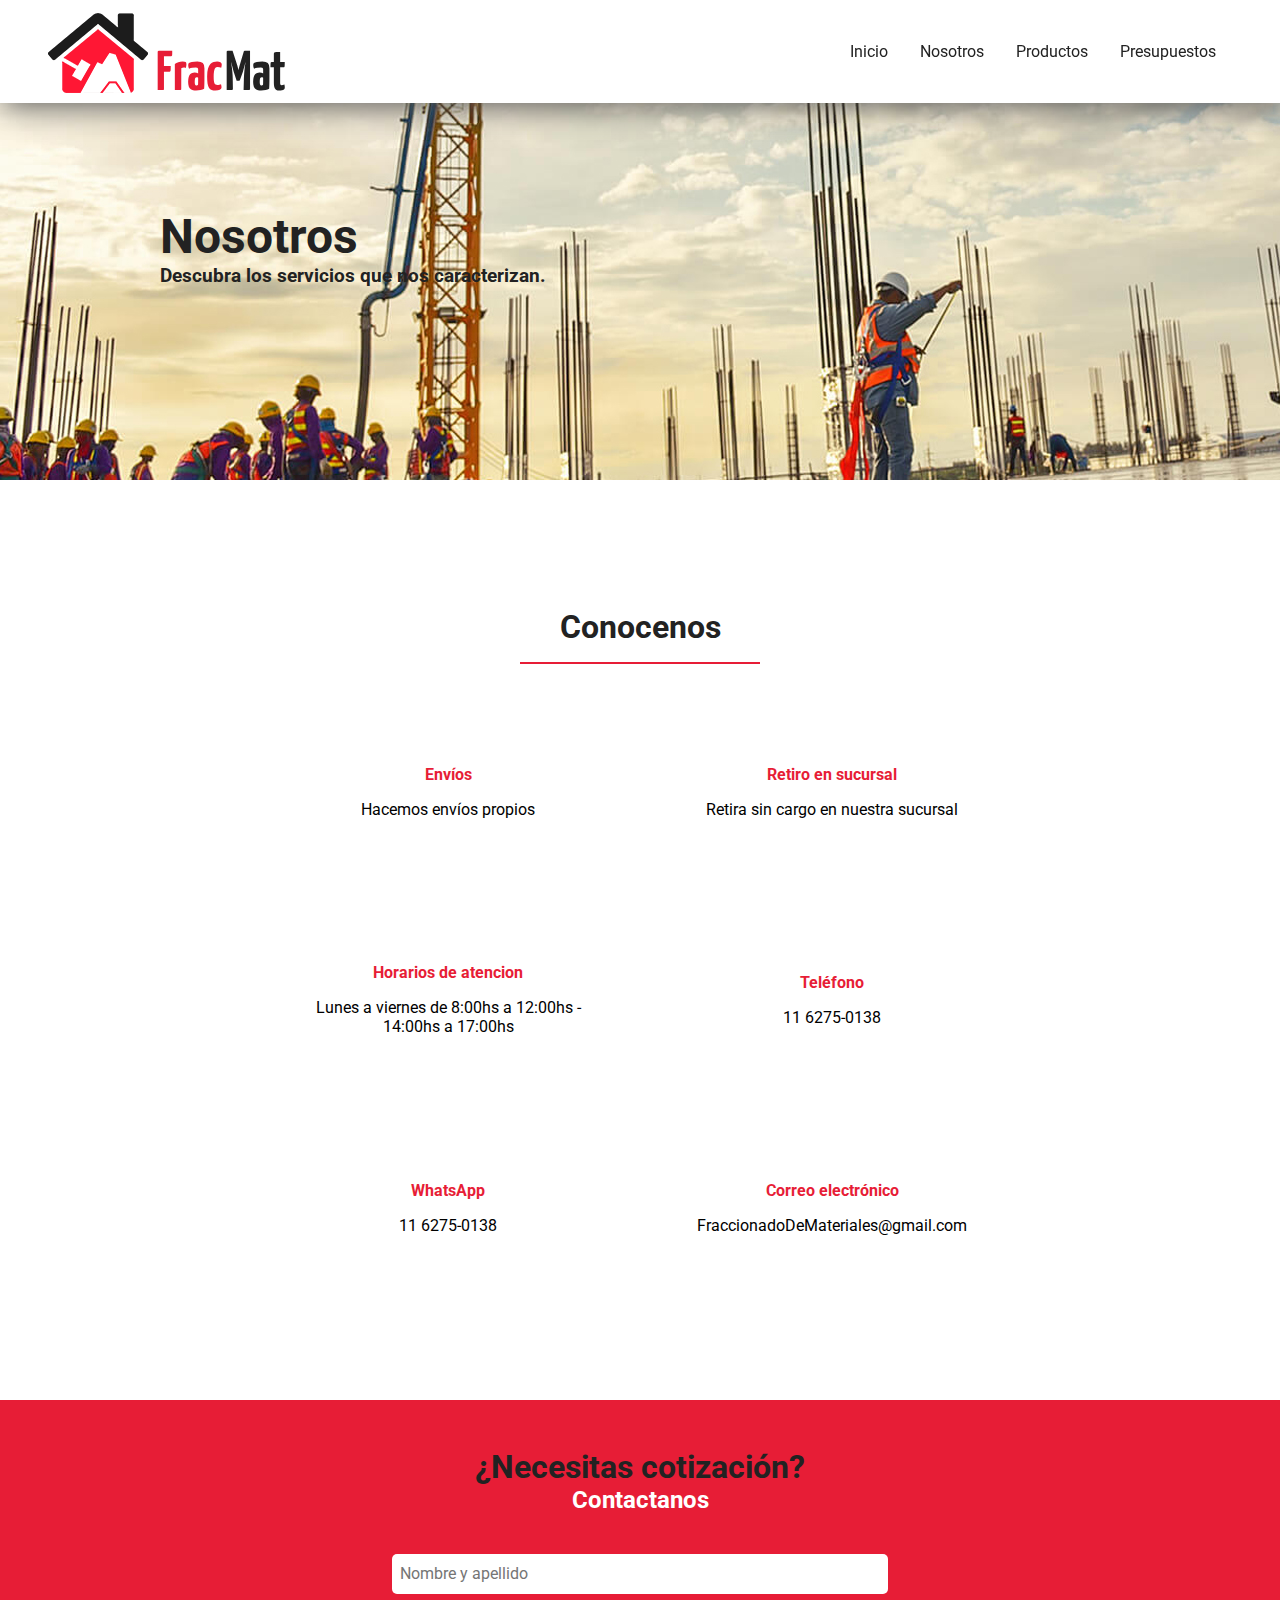
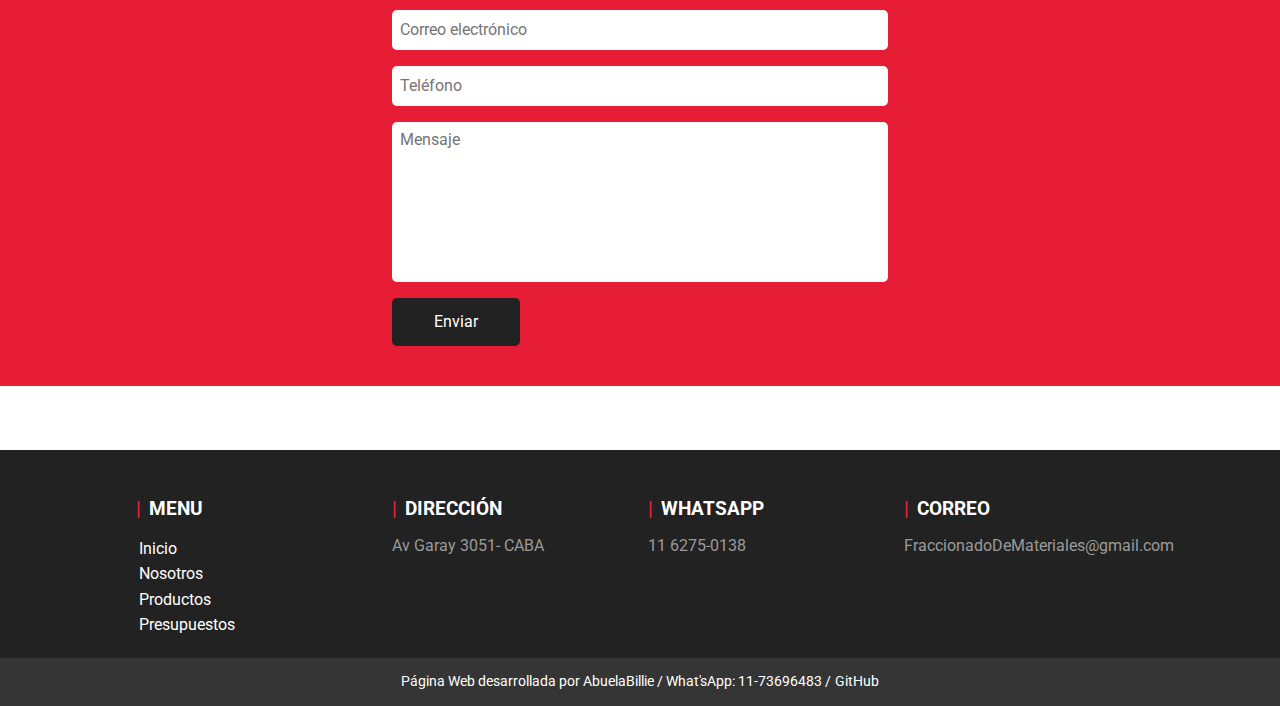
<file: fracMat/contacto.html>
<!DOCTYPE html>
<html lang="es">
  <head>
    <meta charset="UTF-8" />
    <meta http-equiv="X-UA-Compatible" content="IE=edge" />
    <meta name="viewport" content="width=device-width, initial-scale=1.0" />
    <meta name="author" content="https://github.com/AbuelaBillie" />
    <meta
      name="description"
      content="Venta de materiales fraccionados para la construcción"
    />
    <meta
      name="keywords"
      content="frac mat, corralón, materiales, construcción, cemento, ferreteria, materiales para la construccion, constructora, corralon de materiales, albañileria, construccion en seco"
    />
    <link rel="stylesheet" href="https://use.fontawesome.com/releases/v5.15.4/css/all.css" integrity="sha384-DyZ88mC6Up2uqS4h/KRgHuoeGwBcD4Ng9SiP4dIRy0EXTlnuz47vAwmeGwVChigm" crossorigin="anonymous">
    <link rel="stylesheet" href="./css/syles.css" />
    <title>FracMat - nosotros</title>
  </head>
  <body>
    <header>
      <div class="logo">
        <img src="./img/logo.webp" alt="logo de Frac Mat" />
        <h2>Frac<span>Mat</span></h2>
      </div>
      <input type="checkbox" id="check" />
      <label for="check" class="hamburguesa">
        <i class="fas fa-bars"></i>
      </label>
      <nav>
        <ul>
          <li><a href="./index.html">Inicio</a></li>
          <li><a class="active" href="./contacto.html">Nosotros</a></li>
          <li><a href="./productos.html">Productos</a></li>
          <li><a href="./index.html#presupuesto">Presupuestos</a></li>
        </ul>
      </nav>
    </header>
    <main>
      <section class="heroeNos">
        <div class="contenedorHeroe">
          <h2>Nosotros</h2>
          <h3>Descubra los servicios que nos caracterizan.</h3>
        </div>
      </section>
      <section class="datos">
        <h2>Conocenos</h2>
        <div class="divisor"></div>
        <div class="info">
          <div>
            <i class="fas fa-shipping-fast"></i>
            <h3>Envíos</h3>
            <p>Hacemos envíos propios</p>
          </div>
          <div>
            <i class="fas fa-home"></i>
            <h3>Retiro en sucursal</h3>
            <p>Retira sin cargo en nuestra sucursal</p>
          </div>
          <div>
            <i class="fas fa-clock"></i>
            <h3>Horarios de atencion</h3>
            <p>Lunes a viernes de 8:00hs a 12:00hs - 14:00hs a 17:00hs</p>
          </div>
          <div>
            <i class="fas fa-phone-alt"></i>
            <h3>Teléfono</h3>
            <p>11 6275-0138</p>
          </div>
          <div>
            <i class="fab fa-whatsapp-square"></i>
            <h3>WhatsApp</h3>
            <p>11 6275-0138</p>
          </div>
          <div>
            <i class="fas fa-envelope"></i>
            <h3>Correo electrónico</h3>
            <p>FraccionadoDeMateriales@gmail.com</p>
          </div>
          <a href="./index.html#presupuesto" id="presupuesto">presupuesto</a>
        </div>
      </section>
      <section class="contacto">
        <h2>¿Necesitas cotización?</h2>
        <h3>Contactanos</h3>
        <form action="mails.php" method="POST">
          <input
            name="nombreApellido"
            type="text"
            placeholder="Nombre y apellido"
            required="required"
          />
          <input
            name="mail"
            type="email"
            required="required"
            placeholder="Correo electrónico"
          />
          <input name="telefono" type="tel" placeholder="Teléfono" />
          <textarea
            name="mensaje"
            required="required"
            placeholder="Mensaje"
          ></textarea>
          <button name="enviar" type="submit" class="submit">Enviar</button>
        </form>
      </section>
    </main>
    <footer>
      <div class="contenedorFooter">
        <div>
          <h3>MENU</h3>
          <nav>
            <ul>
              <li><a href="./index.html">Inicio</a></li>
              <li><a href="./contacto.html">Nosotros</a></li>
              <li><a href="./productos.html">Productos</a></li>
              <li><a href="./contacto.html#presupuesto">Presupuestos</a></li>
            </ul>
          </nav>
        </div>
        <div>
          <h3>DIRECCIÓN</h3>
          <p>Av Garay 3051- CABA</p>
        </div>
        <div>
          <h3>WHATSAPP</h3>
          <p>11 6275-0138</p>
        </div>
        <div>
          <h3>CORREO</h3>
          <p>FraccionadoDeMateriales@gmail.com</p>
        </div>
      </div>
      <div class="credito">
        <p>
          Página Web desarrollada por AbuelaBillie / What'sApp: 11-73696483 /
        </p>
        <a href="https://github.com/AbuelaBillie" target="_blank" rel="noreferrer"
          ><i class="fab fa-github"></i> GitHub</a
        >
      </div>
    </footer>
  </body>
</html>
</file>
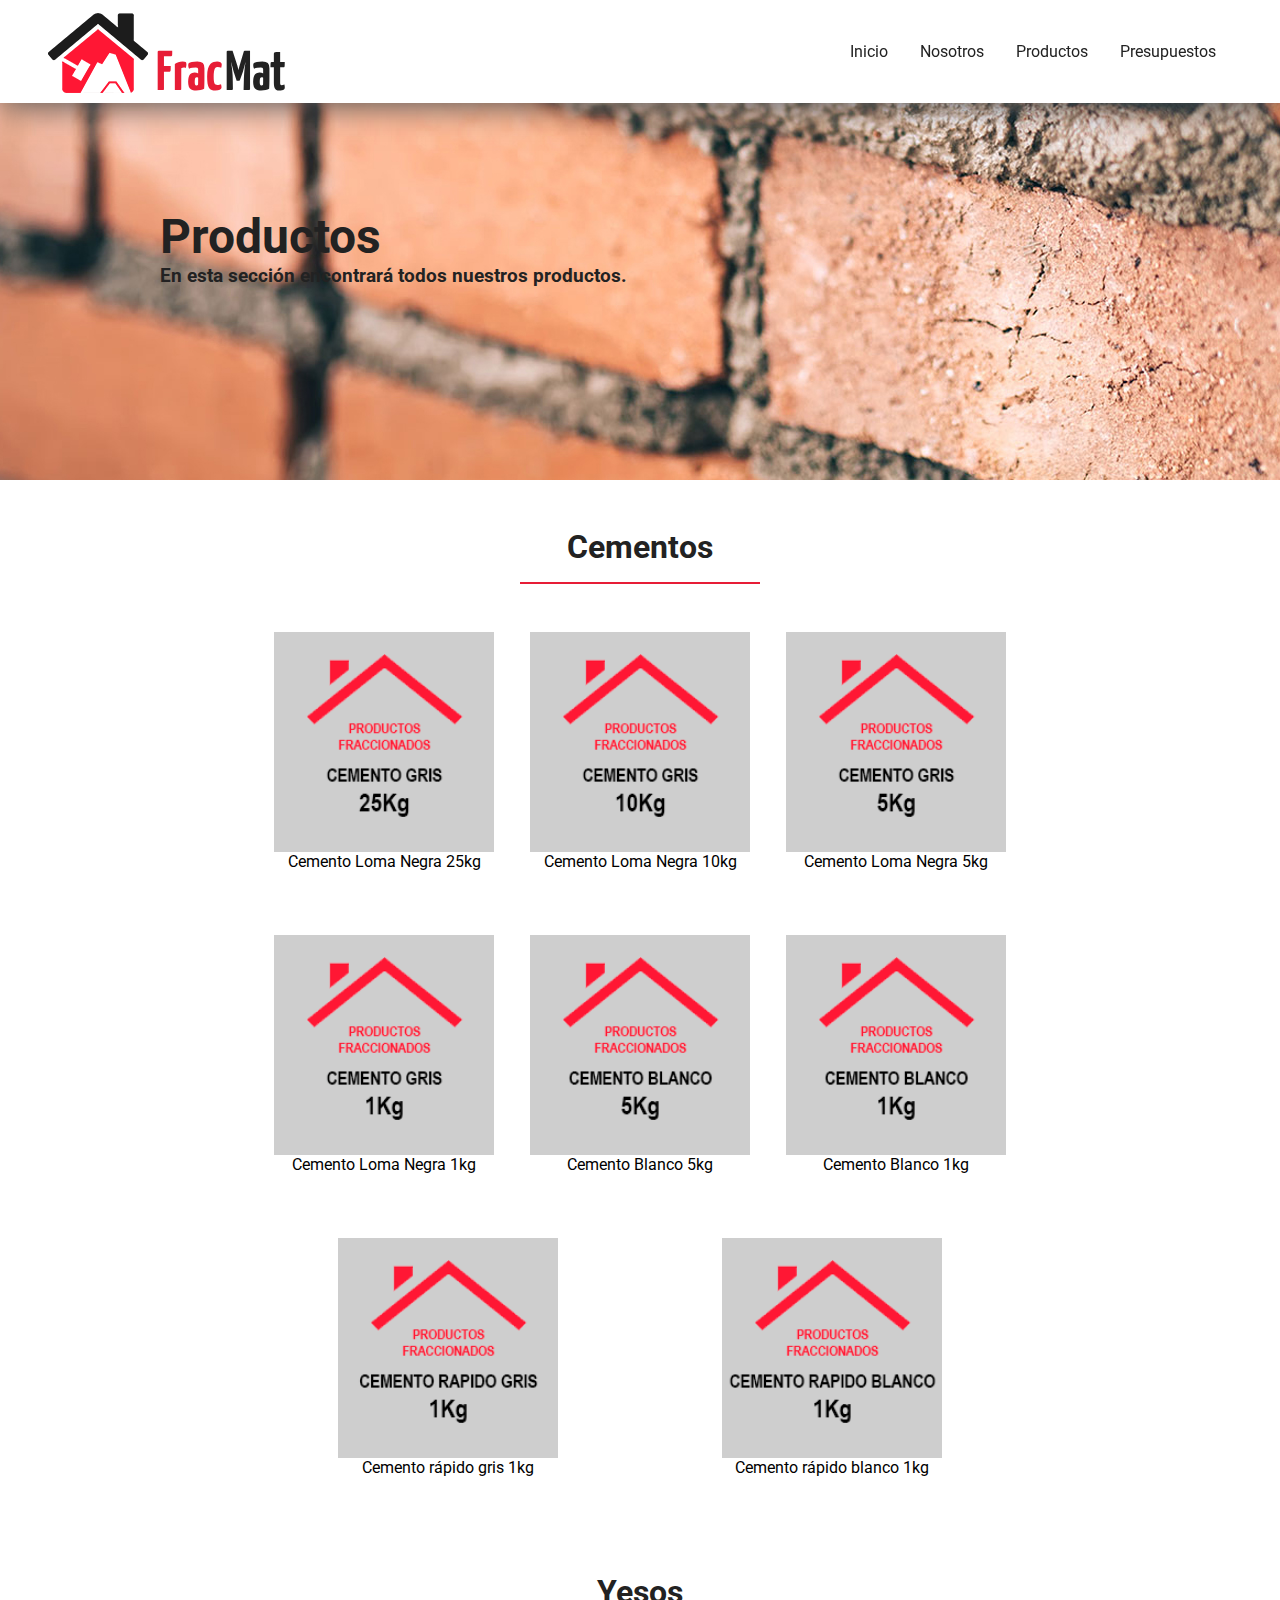
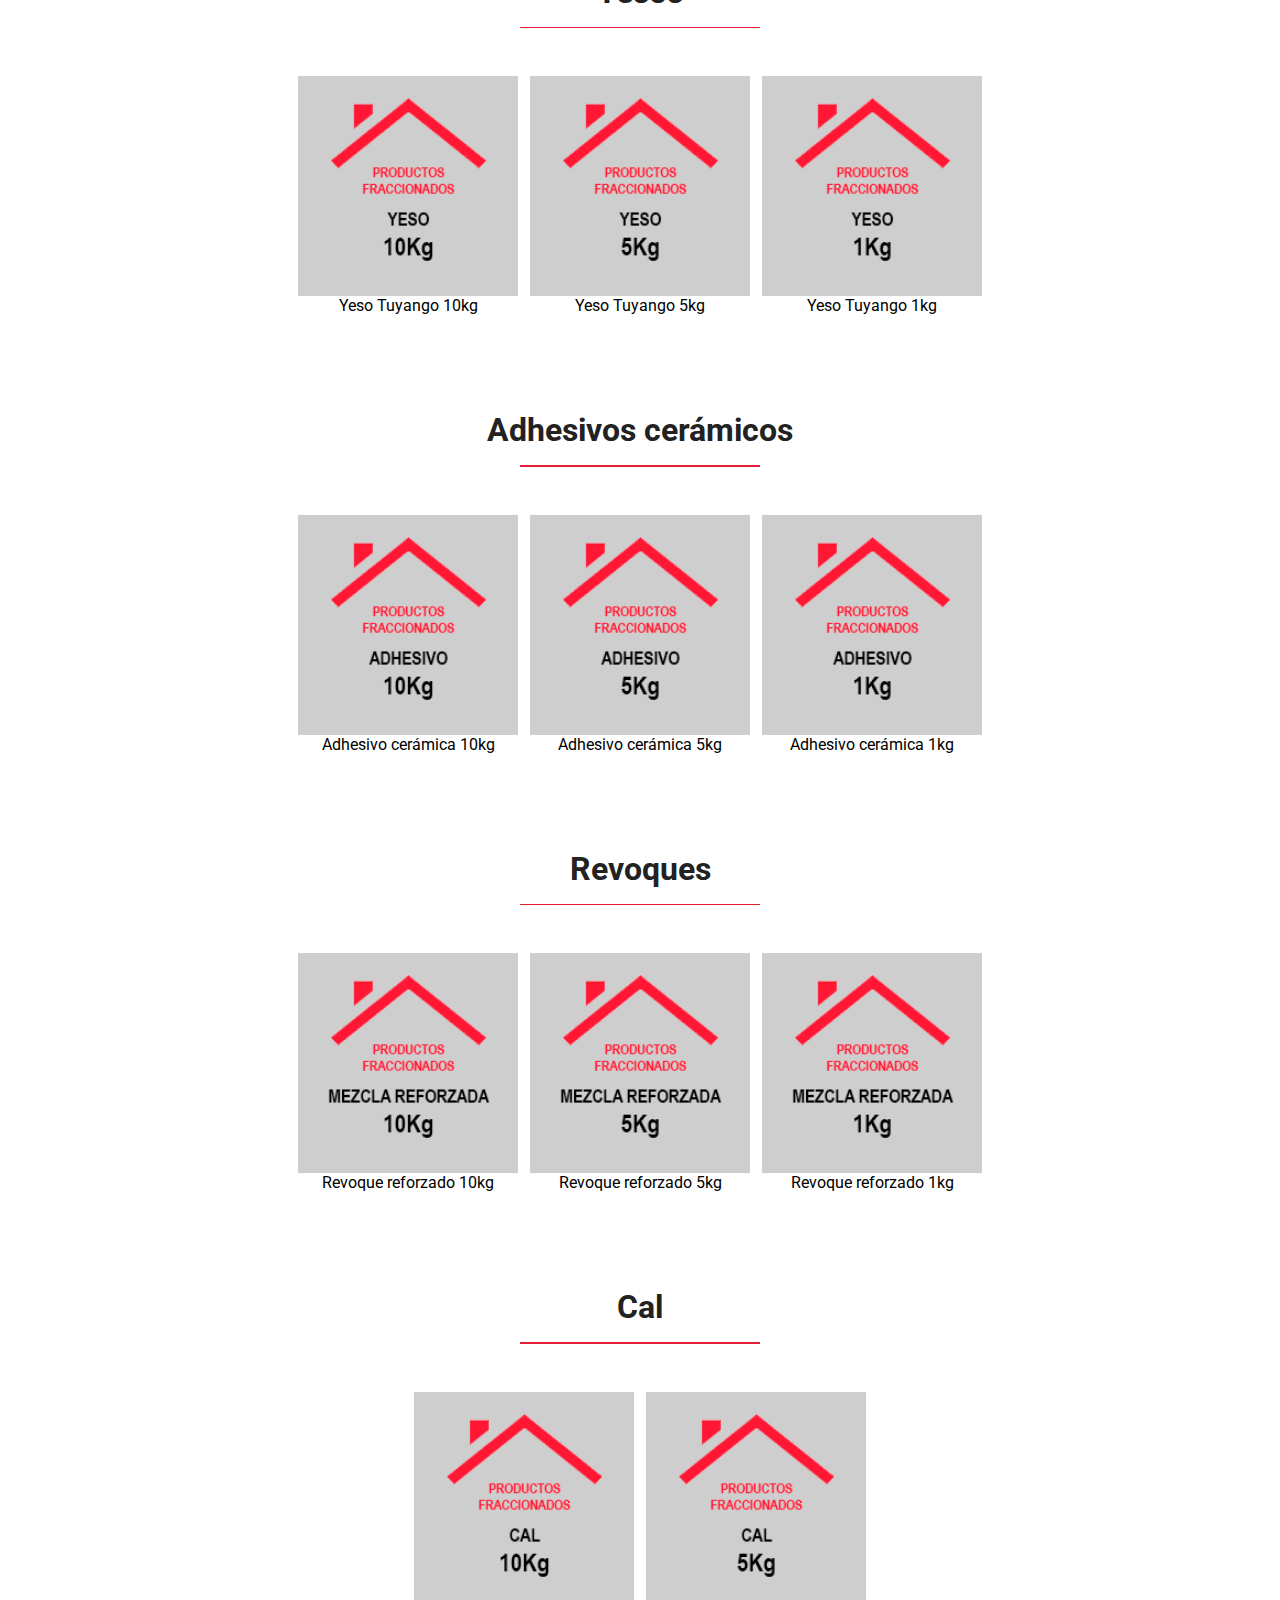
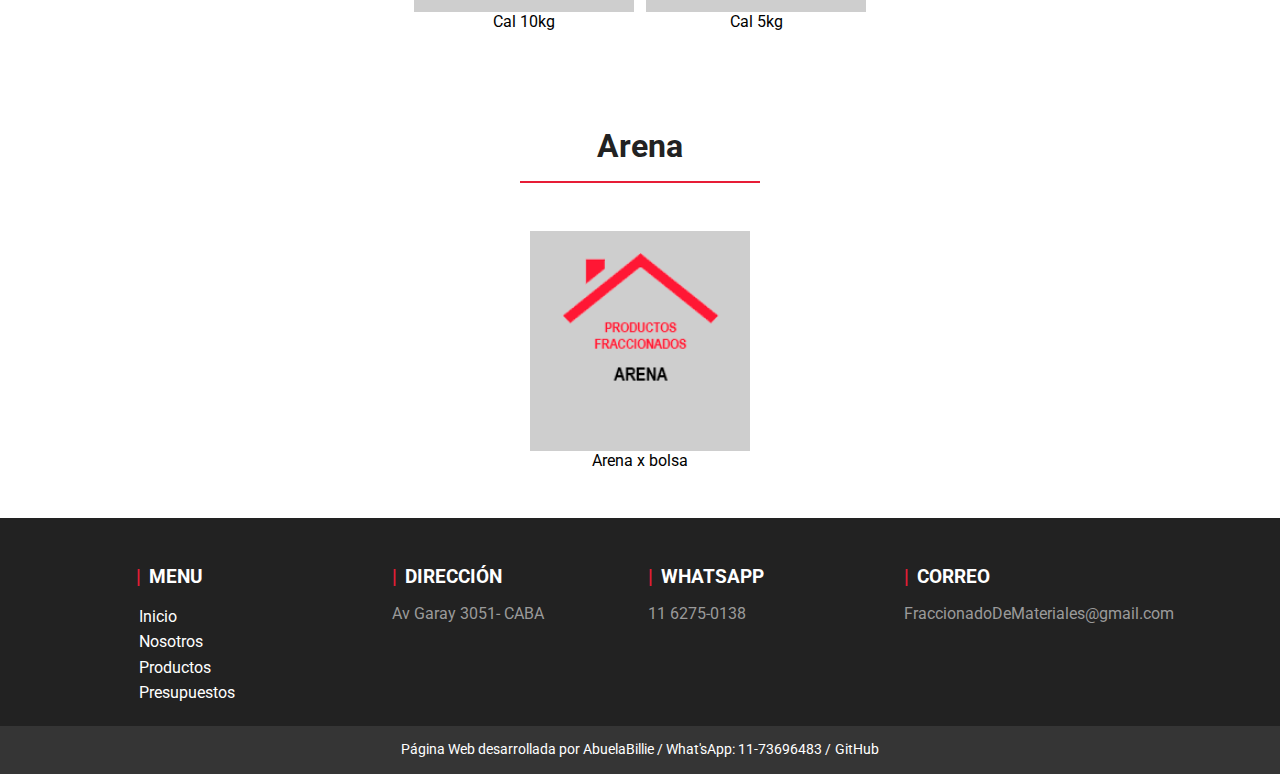
<file: fracMat/productos.html>
<!DOCTYPE html>
<html lang="es">
  <head>
    <meta charset="UTF-8" />
    <meta http-equiv="X-UA-Compatible" content="IE=edge" />
    <meta name="viewport" content="width=device-width, initial-scale=1.0" />
    <meta name="author" content="https://github.com/AbuelaBillie" />
    <meta
      name="description"
      content="Venta de materiales fraccionados para la construcción"
    />
    <meta
      name="keywords"
      content="frac mat, corralón, materiales, construcción, cemento, ferreteria, materiales para la construccion, constructora, corralon de materiales, albañileria, construccion en seco"
    />
    <link rel="stylesheet" href="https://use.fontawesome.com/releases/v5.15.4/css/all.css" integrity="sha384-DyZ88mC6Up2uqS4h/KRgHuoeGwBcD4Ng9SiP4dIRy0EXTlnuz47vAwmeGwVChigm" crossorigin="anonymous" media="all">
    <link rel="stylesheet" href="./css/syles.css" media="all"/>
    <title>Frac Mat - Productos</title>
  </head>
  <body>
    <header>
      <div class="logo">
        <img src="./img/logo.webp" alt="logo de Frac Mat" />
        <h2>Frac<span>Mat</span></h2>
      </div>
      <input type="checkbox" id="check" />
      <label for="check" class="hamburguesa">
        <i class="fas fa-bars"></i>
      </label>
      <nav>
        <ul>
          <li><a href="./index.html">Inicio</a></li>
          <li><a href="./contacto.html">Nosotros</a></li>
          <li><a class="active" href="./productos.html">Productos</a></li>
          <li><a href="./index.html#presupuesto">Presupuestos</a></li>
        </ul>
      </nav>
    </header>
    <main>
      <section class="heroeProd">
        <div class="contenedorHeroe">
          <h2>Productos</h2>
          <h3 id="cementos">En esta sección encontrará todos nuestros productos.</h3>
        </div>
      </section>
      <section class="productos">
        <div class="contenedorProductos">
          <h2>Cementos</h2>
          <div class="divisor"></div>
          <div class="prod">
            <div>
              <img
                src="./img/materiales/cementoGris25.webp"
                alt="Cemento Gris FracMat"
              />
              <p>Cemento Loma Negra 25kg</p>
            </div>
            <div>
              <img
                src="./img/materiales/cementoGris10.webp"
                alt="Cemento Gris FracMat"
              />
              <p>Cemento Loma Negra 10kg</p>
            </div>
            <div>
              <img
                src="./img/materiales/cementoGris5.webp"
                alt="Cemento Gris FracMat"
              />
              <p>Cemento Loma Negra 5kg</p>
            </div>
            <div>
              <img
                src="./img/materiales/cementoGris1.webp"
                alt="Cemento Gris FracMat"
              />
              <p>Cemento Loma Negra 1kg</p>
            </div>
            <div>
              <img
                src="./img/materiales/cementoBlanco5.webp"
                alt="Cemento Blanco FracMat"
              />
              <p>Cemento Blanco 5kg</p>
            </div>
            <div>
              <img
                src="./img/materiales/cementoBlanco1.webp"
                alt="Cemento Blanco FracMat"
              />
              <p>Cemento Blanco 1kg</p>
            </div>
            <div>
              <img
                src="./img/materiales/cementoRapidoGris1.webp"
                alt="Cemento Rápido Gris FracMat"
              />
              <p>Cemento rápido gris 1kg</p>
            </div>
            <div>
              <img
                src="./img/materiales/cementoRapidoBlanco1.webp"
                alt="Cemento Rápido Blanco FracMat"
              />
              <p id="yesos">Cemento rápido blanco 1kg</p>
            </div>
          </div>
        </div>
        <div class="contenedorProductos">
          <h2>Yesos</h2>
          <div class="divisor"></div>
          <div class="prod">
            <div>
              <img src="./img/materiales/yeso10.webp" alt="yeso" />
              <p>Yeso Tuyango 10kg</p>
            </div>
            <div>
              <img src="./img/materiales/yeso5.webp" alt="yeso" />
              <p>Yeso Tuyango 5kg</p>
            </div>
            <div>
              <img src="./img/materiales/yeso1.webp" alt="yeso" />
              <p id="adhesivos">Yeso Tuyango 1kg</p>
            </div>
          </div>
        </div>
        <div class="contenedorProductos">
          <h2>Adhesivos cerámicos</h2>
          <div class="divisor"></div>
          <div class="prod">
            <div>
              <img
                src="./img/materiales/adhesivo10.webp"
                alt="Adhesivo cerámico"
              />
              <p>Adhesivo cerámica 10kg</p>
            </div>
            <div>
              <img
                src="./img/materiales/adhesivo5.webp"
                alt="Adhesivo cerámico"
              />
              <p>Adhesivo cerámica 5kg</p>
            </div>
            <div>
              <img
                src="./img/materiales/adhesivo1.webp"
                alt="Adhesivo cerámico"
              />
              <p id="revoques">Adhesivo cerámica 1kg</p>
            </div>
          </div>
        </div>
        <div class="contenedorProductos">
          <h2>Revoques</h2>
          <div class="divisor"></div>
          <div class="prod">
            <div>
              <img
                src="./img/materiales/mezcla10.webp"
                alt="revoque reforzado"
              />
              <p>Revoque reforzado 10kg</p>
            </div>
            <div>
              <img src="./img/materiales/mezcla5.webp" alt="revoque reforzado" />
              <p>Revoque reforzado 5kg</p>
            </div>
            <div>
              <img src="./img/materiales/mezcla1.webp" alt="revoque reforzado" />
              <p id="cal">Revoque reforzado 1kg</p>
            </div>
          </div>
        </div>
        <div class="contenedorProductos">
          <h2>Cal</h2>
          <div class="divisor"></div>
          <div class="prod">
            <div>
              <img src="./img/materiales/cal10.webp" alt="cal" />
              <p>Cal 10kg</p>
            </div>
            <div>
              <img src="./img/materiales/cal5.webp" alt="cal" />
              <p id="arena">Cal 5kg</p>
            </div>
          </div>
        </div>
        <div class="contenedorProductos">
          <h2>Arena</h2>
          <div class="divisor"></div>
          <div class="prod">
            <div>
              <img src="./img/materiales/Arena.webp" alt="arena" />
              <p>Arena x bolsa</p>
            </div>
          </div>
        </div>
      </section>
    </main>
    <footer>
      <div class="contenedorFooter">
        <div>
          <h3>MENU</h3>
          <nav>
            <ul>
              <li><a href="./index.html">Inicio</a></li>
              <li><a href="./contacto.html">Nosotros</a></li>
              <li><a href="./productos.html">Productos</a></li>
              <li><a href="./contacto.html#presupuesto">Presupuestos</a></li>
            </ul>
          </nav>
        </div>
        <div>
          <h3>DIRECCIÓN</h3>
          <p>Av Garay 3051- CABA</p>
        </div>
        <div>
          <h3>WHATSAPP</h3>
          <p>11 6275-0138</p>
        </div>
        <div>
          <h3>CORREO</h3>
          <p>FraccionadoDeMateriales@gmail.com</p>
        </div>
      </div>
      <div class="credito">
        <p>
          Página Web desarrollada por AbuelaBillie / What'sApp: 11-73696483 /
        </p>
        <a href="https://github.com/AbuelaBillie" target="_blank" rel="noreferrer"
          ><i class="fab fa-github"></i> GitHub</a
        >
      </div>
    </footer>
  </body>
</html>
</file>
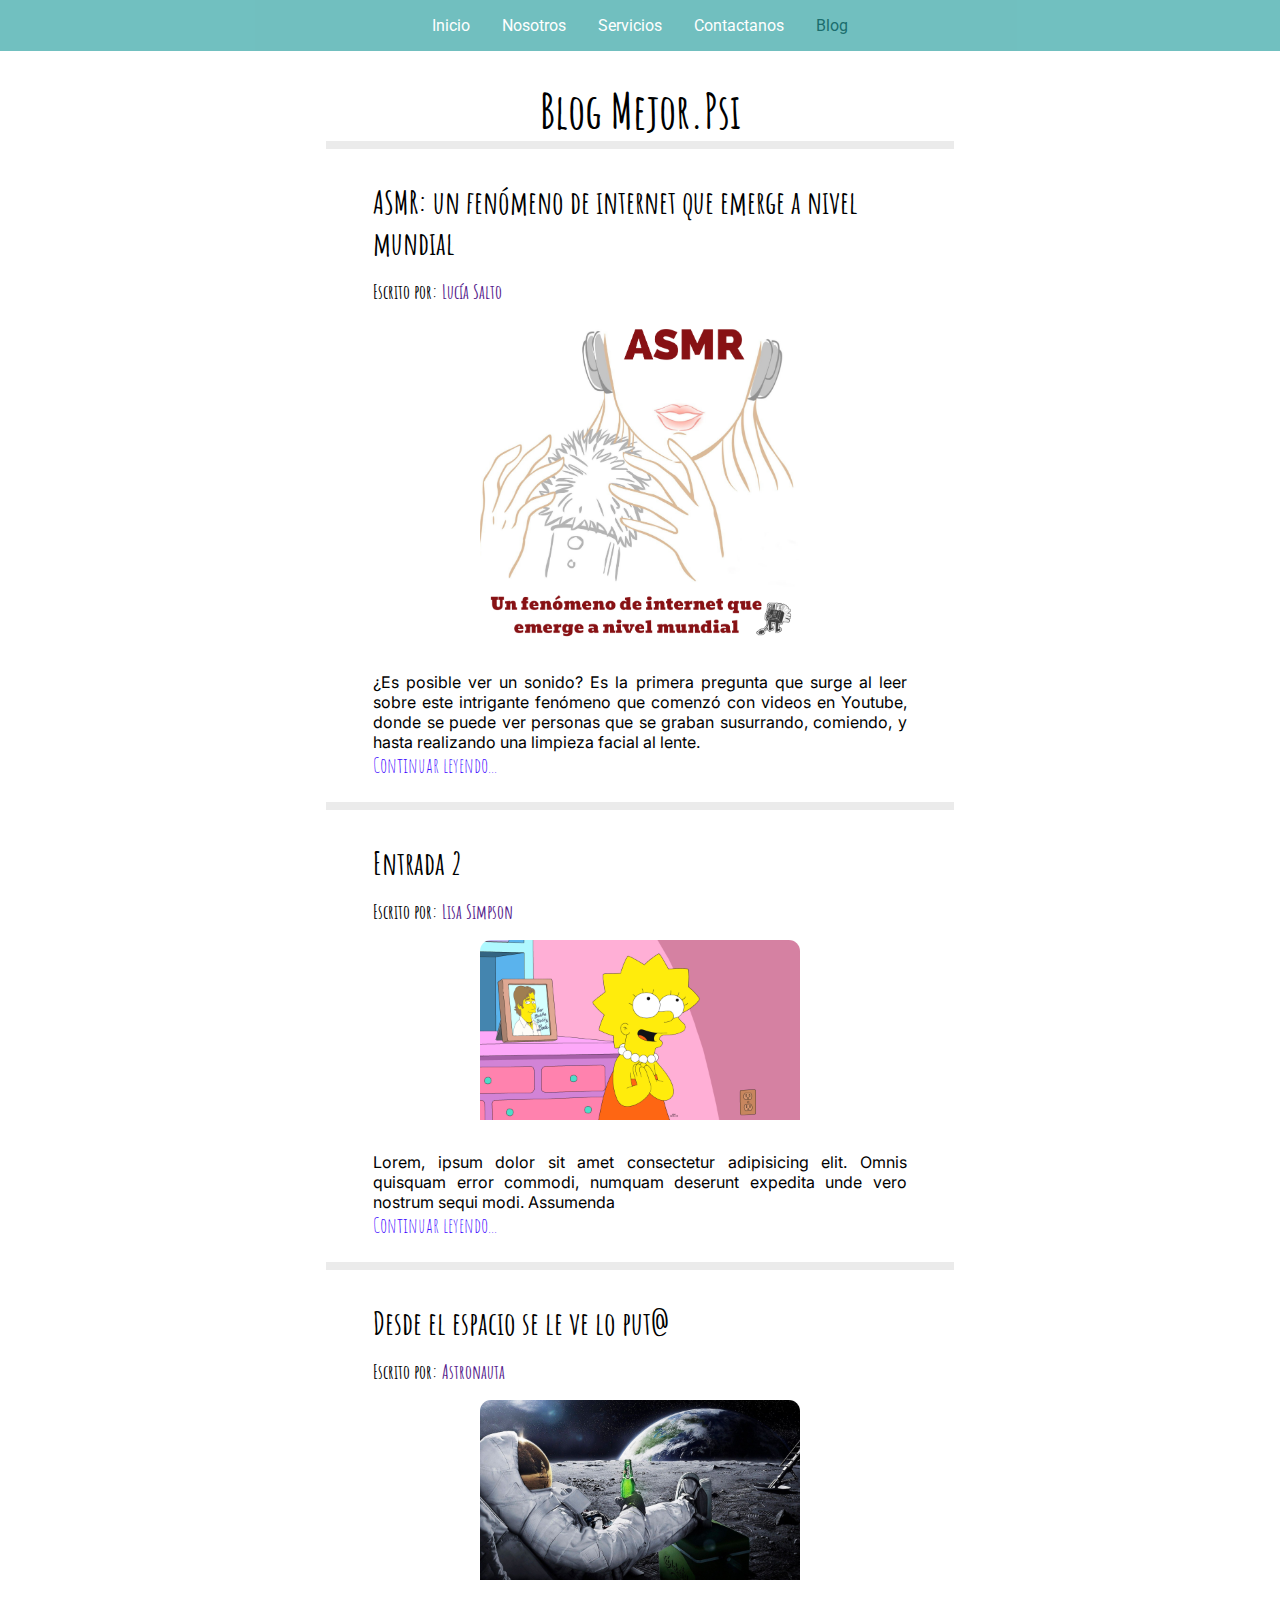
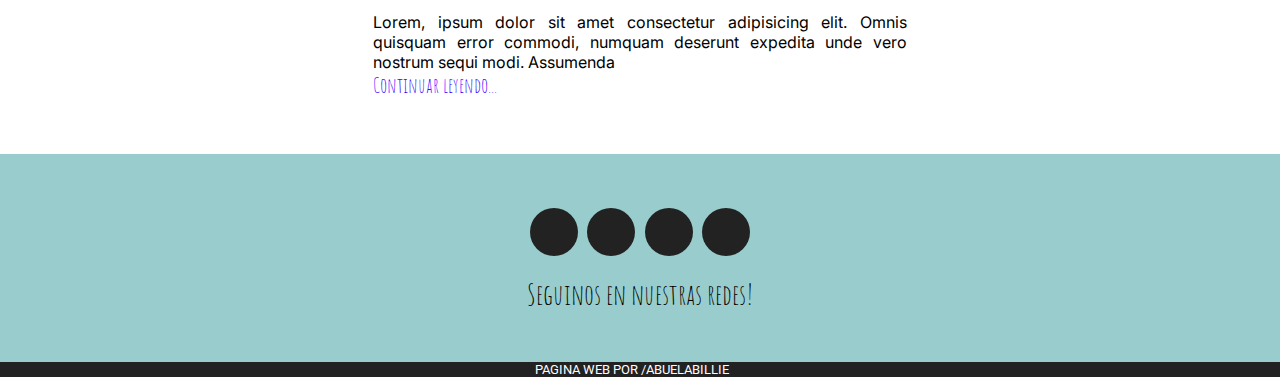
<file: mejorPsi/blog.html>
<!DOCTYPE html>
<html lang="en">
  <head>
    <meta charset="UTF-8" />
    <meta http-equiv="X-UA-Compatible" content="IE=edge" />
    <meta name="viewport" content="width=device-width, initial-scale=1.0" />
    <link
      rel="stylesheet"
      href="https://cdnjs.cloudflare.com/ajax/libs/font-awesome/5.15.3/css/all.min.css"
      integrity="sha512-iBBXm8fW90+nuLcSKlbmrPcLa0OT92xO1BIsZ+ywDWZCvqsWgccV3gFoRBv0z+8dLJgyAHIhR35VZc2oM/gI1w=="
      crossorigin="anonymous"
      referrerpolicy="no-referrer"
    />
    <link rel="stylesheet" href="./css/styles.css" />
    <link rel="stylesheet" href="./css/blog.css">
    <link rel="stylesheet" href="./css/footer.css" />
    <script src="./scripts/main.js"></script>
    <script src="./scripts/entradas.js"></script>
    <script src="./scripts/generadorEntradas.js"></script>
    <title>Mejor.psi - Blog</title>
  </head>
  <body>
    <header>
      <span class="navBar" id="btnMenu"><i class="fas fa-bars"></i> </span>
      <nav class="nav">
        <ul class="navMenu">
          <li><a href="./index.html#ini">Inicio</a></li>
          <li><a href="./index.html#nos">Nosotros</a></li>
          <li><a href="./index.html#serv">Servicios</a></li>
          <!-- <li><a href="#">Cursos</a></li> -->
          <li><a href="./index.html#cont">Contactanos</a></li>
          <li><a id="active" href="./blog.html">Blog</a></li>
        </ul>
      </nav>
    </header>
    <a class="irAlCielo oculto" href="./blog.html"><i class="fas fa-arrow-up"></i></a>
    <main>
        <h1>Blog Mejor.Psi</h1>
        <section class="contenedorEntradas">
        </section>
        <div class="masEntradas">
            <i class="fas fa-chevron-circle-down verMas"></i>
        </div>
    </main>
    <footer>
      <div class="redes">
        <ul>
          <li>
            <a href=""><i class="fab fa-whatsapp"></i></a>
          </li>
          <li>
            <a href="https://www.instagram.com/mejor.psi/" target="_blank"><i class="fab fa-instagram"></i></a>
          </li>
          <li>
            <a href="https://www.facebook.com/mejorpsi-101669702115317/" target="_blank"><i class="fab fa-facebook"></i></a>
          </li>
          <li>
            <a href="mailto:equipo.mejorpsi@gmail.com"><i class="far fa-envelope"></i></a>
          </li>
        </ul>
        <p>Seguinos en nuestras redes!</p>
      </div>
      <div class="credito">
        <p>PAGINA WEB POR /ABUELABILLIE</p>
        <a href="https://github.com/AbuelaBillie" target="_blank"><i class="fab fa-github"></i></a>
      </div>
    </footer>
  </body>
</html>
</file>
<file: catedraAstronomiaUNLP/css/styles.css>
@import url('https://fonts.googleapis.com/css2?family=Roboto&display=swap');
/*GENERAL*/
* {
    padding: 0;
    margin: 0;
    box-sizing: border-box;
    font-family: 'Roboto', sans-serif;
  }
  ul {
    list-style: none;
  }
  a {
    text-decoration: none;
  }
/*FIN GENERAL*/

/*HEADER*/
.logos{
    width: 100%;
    height: 6.5rem;
    background-image: url('../img/fondoGalaxiaHeader.png');
    background-color: #8125b3;
    display: flex;
    align-items: center;
    justify-content: space-around;
}
.logos a{
    width: 40%;
}
.logos img{
    width: 100%;
}
.navBar{
    background-color: #222;
    display: block;
    padding: 0.7rem 1.3rem;
    color: white;
    cursor: pointer;
    font-size: 1.5rem;
}
.navMenu{
    background-color: #555;
    width: 100%;
    margin-left: -100%;
    transition: all 0.5;
    position: absolute;
}
.navMenu li a{
    display: block;
    padding: 1rem;
    color: white;
}
.navSubMenu li a{
    display: block;
    padding: 1rem 2.3rem;
    color: white;
    background-color: #333;
}
.navSubMenu{
    height: 0;
    overflow: hidden;
    transition: all 0.3s;
}
.mostrar{
    margin-left: 0;
}
/*FIN HEADER*/

/*MAIN*/
.presentacion, .organizacion{
    margin-top: 1.3rem;
    text-align: justify;
    padding: 1.3rem;
}
.presentacion h1{
    color:#8125b3;
    text-align: center;
    margin-bottom: 1.5rem;
}
.presentacion p, .organizacion p{
    margin: 1rem auto;
}
.organizacion h2{
    color:#8125b3;
    text-align: center;
    margin-bottom: 1.5rem;
}
/*----bibliografia----*/
section{
    display: flex;
    flex-direction: column;
    align-items: center;
}
.libro{
    display: flex;
    flex-direction: column;
    align-items: center;
    justify-content: space-between;
    width: 15rem;
    height: 15rem;
    margin: 1rem;
    padding: 1rem;
    background-color: #8125b3;
    border-radius: 0.1rem;
}
.tituloAutor{
    text-align: center;
}
/*----fin bibliografia----*/
/*FIN MAIN*/

/*FOOTER*/
footer div{
    background-color:#888;
    color: white;
    text-align: center;
}
/*FIN FOOTER*/

/*RESPONSIVE PC*/
@media screen and (min-width:768px){
    .logos{
        height: auto;
        justify-content: center;
    }
    .logos a{
        width:auto;
        margin:1rem 3rem;
    }
    .navBar{
        display: none;
    }
    .navMenu{
        margin-left: 0;
        display: flex;
        align-items: center;
        justify-content: center;
    }
    .navMenu li a:hover{
        background-color: #333;
    }
    .btnSubMenu{
        position: relative;
    }
    .navSubMenu{
        position: absolute;
        overflow: visible;
        z-index: 999;
        opacity: 0;
        visibility: hidden;
    }
    .navSubMenu li a:hover{
        background-color: #555;
    }
    .btnSubMenu:hover .navSubMenu{
        opacity: 1;
        visibility: visible;
    }

}
/*FIN RESPONSIVE PC*/
</file>
<file: fracMat/css/syles.css>
/*GENERAL*/
@import url("https://fonts.googleapis.com/css2?family=Roboto&display=swap");
@import url("https://fonts.googleapis.com/css2?family=Yanone+Kaffeesatz:wght@500&display=swap");
* {
  padding: 0;
  margin: 0;
  box-sizing: border-box;
  font-family: "Roboto", sans-serif;
}
ul {
  list-style: none;
}
a {
  text-decoration: none;
}
h2 {
  font-size: 2rem;
  margin-top: 3rem;
  color: #222;
}
h3 {
  color: #222;
}

/*HEADER*/
header {
  display: flex;
  justify-content: space-between;
  align-items: center;
  background-color: white;
  width: 100%;
  position: fixed;
  box-shadow: 2px 3px 30px #555;
  z-index: 999;
}
.logo {
  padding: 0 3rem;
  display: flex;
  align-items: flex-end;
}
.logo img {
  width: 100px;
  height: 100px;
}
.logo h2 {
  font-family: "Yanone Kaffeesatz", sans-serif;
  font-size: 3.5rem;
  color: #e71d36;
  margin-left: 0.5rem;
}
.logo span {
  font-family: "Yanone Kaffeesatz", sans-serif;
  color: #222;
  margin-left: 0.2rem;
}
header nav ul {
  display: flex;
  padding: 0 3rem;
}
header nav ul li {
  padding: 0 1rem;
}
header nav ul li a {
  color: #222;
}
header nav ul li a:hover {
  color: #e71d36;
}
#check {
  display: none;
}
.hamburguesa {
  display: none;
}
/*MAIN*/
.heroeIni {
  background-image: url("../img/heroInicio.webp");
  background-repeat: no-repeat;
  background-size: cover;
  height: 30rem;
  display: flex;
  justify-content: left;
  align-items: center;
  padding-left: 10rem;
}
.heroeNos {
  background-image: url("../img/heroNosotros.webp");
  background-repeat: no-repeat;
  background-size: cover;
  height: 30rem;
  display: flex;
  justify-content: left;
  align-items: center;
  padding-left: 10rem;
}
.heroeProd {
  background-image: url("../img/heroProductos.webp");
  background-repeat: no-repeat;
  background-size: cover;
  height: 30rem;
  display: flex;
  justify-content: left;
  align-items: center;
  padding-left: 10rem;
}
.contenedorHeroe {
  height: 10rem;
  display: flex;
  flex-direction: column;
  justify-content: space-between;
}
.contenedorHeroe h2 {
  font-size: 3rem;
}
.contenedorHeroe h1 {
  margin-bottom: 3rem;
  font-size: 1.3rem;
}
.contenedorHeroe h3{
  margin-bottom: 3rem;
}
.botonHeroe {
  display: flex;
  align-items: center;
  justify-content: flex-start;
  width: 20rem;
}
.botonHeroe a {
  background-color: #e71d36;
  border-radius: 5px;
  width: 8rem;
  height: 3rem;
  text-align: center;
  padding-top: 0.8rem;
  font-size: 1rem;
  margin-right: 1rem;
  color: white;
}
.botonHeroe a:hover {
  background-color: #222;
}
.destacados {
  margin-top: 5rem;
  display: flex;
  flex-direction: column;
  align-items: center;
}
.categorias {
  display: flex;
  flex-wrap: wrap;
  width: 60%;
  justify-content: space-around;
}
.categorias div {
  margin: 1rem;
  display: flex;
  flex-direction: column;
  align-items: center;
  cursor: pointer;
}
.categorias div a {
  color: #222;
  font-size: 1.3rem;
  display: flex;
  flex-direction: column;
  align-items: center;
}
.categorias div img{
  width: 100%;
  height: 100%;
}
.categorias div img:hover {
  filter: brightness(70%);
}
.contacto {
  display: flex;
  flex-direction: column;
  align-items: center;
  background-color: #e71d36;
  margin: 5rem auto 4rem auto;
}
.contacto h3 {
  font-size: 1.5rem;
  color: white;
}
.contacto form {
  margin-top: 2rem;
  margin-bottom: 2rem;
  display: flex;
  flex-direction: column;
  width: 40%;
}
.contacto form input {
  margin: 0.5rem;
  font-size: 1rem;
  height: 2.5rem;
  padding-left: 0.5rem;
  border: none;
  border-radius: 5px;
}
.contacto form textarea {
  resize: none;
  margin: 0.5rem;
  font-size: 1rem;
  padding-left: 0.5rem;
  padding-top: 0.5rem;
  height: 10rem;
  border: none;
  border-radius: 5px;
}
button {
  width: 8rem;
  height: 3rem;
  font-size: 1rem;
  border-radius: 5px;
  margin: 0.5rem;
  color: white;
  background-color: #222;
  border: none;
}
button:hover {
  background-color: #353535;
}
.datos {
  display: flex;
  flex-direction: column;
  align-items: center;
  justify-content: center;
  margin-top: 5rem;
}
.info {
  display: flex;
  align-items: center;
  justify-content: space-around;
  width: 60%;
  flex-wrap: wrap;
}
.info div {
  height: 10rem;
  width: 20rem;
  margin: 1rem;
  margin-bottom: 2rem;
  display: flex;
  flex-direction: column;
  align-items: center;
  justify-content: center;
}
.info div i {
  font-size: 3rem;
  color: #e71d36;
}
.info div p {
  text-align: center;
}
.info div h3 {
  margin-bottom: 1rem;
  color: #e71d36;
  font-size: 1rem;
}
#presupuesto{
  display: none;
}
.divisor {
  background-color: #e71d36;
  width: 15rem;
  height: 0.1rem;
  margin-top: 1rem;
  margin-bottom: 2rem;
}
.contenedorProductos {
  width: 60%;
  margin: 0 auto;
  display: flex;
  flex-direction: column;
  align-items: center;
}
.prod {
  display: flex;
  justify-content: space-around;
  flex-wrap: wrap;
}
.prod div {
  margin: 1rem 1rem 3rem 1rem;
  display: flex;
  flex-direction: column;
  align-items: center;
}
.prod img{
  width: 110%;
  height: 110%;
}

/*FOOTER*/
footer {
  display: flex;
  justify-content: space-between;
  flex-direction: column;
  align-items: center;
  background-color: #222;
}
.contenedorFooter {
  width: 80%;
  display: flex;
  justify-content: space-around;
  align-items: center;
  flex-wrap: wrap;
}
.contenedorFooter div {
  margin-top: 3rem;
  height: 10rem;
  width: 15rem;
}
.contenedorFooter div h3 {
  color: white;
  margin-bottom: 1rem;
}
.contenedorFooter div h3::before {
  content: "|";
  margin-right: 0.5rem;
  color: #e71d36;
}
.contenedorFooter div a {
  color: white;
}
.contenedorFooter div p {
  color: #9a9a9a;
}
.contenedorFooter nav ul li {
  padding: 0.2rem;
}
.contenedorFooter nav ul li a:hover {
  color: #e71d36;
}
.credito {
  background-color: #353535;
  width: 100%;
  display: flex;
  align-items: center;
  justify-content: center;
  font-size: 0.9rem;
  height: 3rem;
}
.credito p {
  color: white;
  margin-right: 0.3rem;
}
.credito a {
  color: white;
}
@media screen and (max-width: 1200px) {
  .hamburguesa {
    display: block;
    font-size: 2rem;
    color: #222;
    margin-right: 1.1rem;
    cursor: pointer;
    padding: 0 3rem;
  }
  header nav {
    position: fixed;
    width: 100%;
    height: 0vh;
    top: 100px;
    background: rgba(0, 0, 0, 0.95);
    text-align: center;
    transition: all 0.5s;
  }
  header nav ul {
    display: none;
  }
  header nav ul li {
    display: none;
    line-height: 30px;
    margin: 3rem 0;
    transition: all 0.5s;
  }
  header nav ul li a {
    color: #fff;
    font-size: 1.2rem;
    text-transform: uppercase;
    font-weight: 600;
  }
  header nav ul li a.active,
  header nav ul li a:hover {
    color: #e71d36;
  }
  #check {
    display: none;
  }
  #check:checked ~ nav {
    height: 100%;
  }
  #check:checked ~ nav ul {
    display: block;
  }
  #check:checked ~ nav ul li {
    display: block;
  }
  .categorias {
    width: 100%;
  }
  .contacto form {
    width: 80%;
  }
  .heroeIni {
    padding-left: 5rem;
  }
  .heroeNos {
    padding-left: 5rem;
  }
  .heroeProd {
    padding-left: 5rem;
  }
  .info div {
    width: 10rem;
  }
  .prod div {
    margin: 2rem;
    width: 10rem;
  }
  .contenedorFooter {
    justify-content: space-between;
  }
  .contenedorFooter div {
    margin-top: 3rem;
    width: 15rem;
  }
  .contenedorFooter nav ul li{
    padding: .5rem;
  } 
}
@media screen and (max-width: 480px) {
  .logo h2 {
    font-size: 2.5rem;
  }
  .logo {
    padding-left: 1rem;
  }
  .logo img {
    width: 50px;
    height: 50px;
  }
  header nav {
    top: 85px;
  }
  label {
    width: 0px;
  }
  .heroeIni {
    align-items: center;
    padding-top: 2rem;
    padding-left: 0.9rem;
    height: 25rem;
  }
  .heroeIni h2{
    font-size: 1.8rem;
  }
  .heroeIni h1{
    font-size: 1rem;
  }
  .heroeNos {
    padding-left: 4rem;
  }
  .heroeProd {
    padding-left: 3rem;
  }
  .botonHeroe {
    justify-content: center;
  }
  section{
    overflow: hidden;
  }
  .contacto h2 {
    font-size: 1.5rem;
  }
  .contenedorFooter {
    width: 80%;
    display: flex;
    justify-content: center;
  }
  .contenedorFooter div {
    height: 7rem;
  }
  .contenedorFooter nav ul li{
    padding: .5rem;
  } 
  .contenedorFooter div:first-child {
    margin-bottom: 3rem;
  }
  .credito {
    font-size: 0.5rem;
  }
}
</file>
<file: mejorPsi/css/styles.css>
@import url('https://fonts.googleapis.com/css2?family=Roboto&display=swap');
@import url('https://fonts.googleapis.com/css2?family=Amatic+SC&display=swap');
@import url('https://fonts.googleapis.com/css2?family=Inter:wght@300&display=swap');
/*GENERAL*/
* {
    padding: 0;
    margin: 0;
    box-sizing: border-box;
    font-family: 'Amatic SC', cursive;
  }
  ul {
    list-style: none;
  }
  a {
    text-decoration: none;
  }
/*FIN GENERAL*/

/*HEADER*/
.navBar{
    background-color:  #62b9b9;
    display: block;
    padding: 0.7rem 1.3rem;
    color: white;
    cursor: pointer;
    font-size: 1.5rem;
}
.navMenu{
    background-color: #62b9b9;
    opacity: .9;
    /* background: linear-gradient(to bottom,#99cccc,#47dbdb); */
    width: 100%;
    margin-left: -100%;
    transition: all 0.5;
    position: absolute;
}
.navMenu li a{
    display: block;
    padding: 1rem;
    color: white;
    font-family: 'Roboto', sans-serif;
}
.navSubMenu li a{
    display: block;
    padding: 1rem 2.3rem;
    color: white;
    background-color: #333;
}
.navSubMenu{
    height: 0;
    overflow: hidden;
    transition: all 0.3s;
}
.mostrar{
    margin-left: 0;
}
#active{
    color: #035e5e;
}
/*FIN HEADER*/

/*MAIN*/
/*----botón ir al cielo----*/
.irAlCielo{
    border-radius: 50px;
    background-color: #222;
    opacity: 0.5;
    border: none;
    position: fixed;
    bottom: 0;
    right: 0;
    margin: 1rem;
    height: 4rem;
    width: 4rem;
    z-index: 9999;
    display: flex;
    align-items: center;
    justify-content: center;
    font-size: 2rem;
    color: white;
}
/*----fin botón ir al cielo----*/
section{
    display: flex;
    flex-direction: column;
    align-items: center;
} 
/*----presentación----*/
.presentacion{
    margin-top: 1.3rem;
    padding: 1.3rem;
}
.infoPresentacion{
    visibility: hidden;
    display: none;
}
.presentacion h1{
    text-align: center;
    font-size: 3rem;
}
/*----fin presentación----*/
/*FIN MAIN*/


/*RESPONSIVE PC*/
@media screen and (min-width:768px){
    /*HEADER*/
    .navBar{
        display: none;
    }
    .navMenu{
        margin-left: 0;
        display: flex;
        align-items: center;
        justify-content: center;
        background-color: #62b9b9;
    }
    .navMenu li a:hover{
        color: #035e5e;
    }
    .btnSubMenu{
        position: relative;
    }
    .navSubMenu{
        position: absolute;
        overflow: visible;
        z-index: 999;
        opacity: 0;
        visibility: hidden;
    }
    .navSubMenu li a:hover{
        background-color: #555;
    }
    .btnSubMenu:hover .navSubMenu{
        opacity: 1;
        visibility: visible;
    }
    /*FIN HEADER*/

    /*MAIN*/
    /*----presentación----*/
        .presentacion{
          margin-top: 0;
          padding-top: 5rem;
          display: flex;
          flex-direction: row;
          align-items: center;
          justify-content: center;
        }
        .infoPresentacion{
            visibility: visible;
            display: inline;
            width: 20rem;
            margin-left: 6rem;
            font-size: 2rem;
            padding-top: 4rem;
            text-align: center;
        }
    /*----fin presentación----*/
    /*FIN MAIN*/
}
/*FIN RESPONSIVE PC*/
</file>
<file: mejorPsi/css/servicios.css>
.servicios h2{
    font-size: 2rem;
    margin-top: 3rem;
}
.wrap{
    width: 70%;
    margin: 1rem auto;
    display: flex;
    flex-direction: column;
    justify-content: center;
    align-items: center;
}
.tarjeta-wrap{
    -webkit-perspective: 900;
    perspective: 900;
}
.tarjeta{
padding: 1rem;
margin: 1rem;
text-align: center;
width: 13rem;
height: 13rem;
border-radius: 0.3rem;
position: relative;
background-color: pink;
background:  linear-gradient(to top, rgb(224, 170, 250),#edbdfc);
transform-style: preserve-3d;
transition: .7s ease;
}
.adelante, .atras{
    width: 100%;
    height: 100%;
    position: absolute;
    top: 0;
    left: 0;
    padding: 1rem;
    -webkit-backface-visibility: hidden;
    backface-visibility: hidden;
}

.atras{
    transform: rotateY(180deg);
    display: flex;
    align-items: center;
    justify-content: center;
}
.atras p{
    font-family: 'Roboto', sans-serif;
}
.adelante{
    background-image: url('../img/iconMejorPsi.png');
    background-size: 50%;
    background-repeat: no-repeat;
    background-position-x: 50%;
    background-position-y: 25%;
    display: flex;
    align-items: flex-end;
    justify-content: center;
    font-size: 1.5rem;
    color: #222;
}
.tarjeta-wrap:hover .tarjeta{
    transform: rotateY(180deg);
}

/*RESPONSIVE PC*/
@media screen and (min-width: 768px) {
    .wrap{
        flex-direction: row;
        justify-content: center;
        align-items: center;
    }
}
/*FIN RESPONSIVE PC*/
</file>
<file: mejorPsi/css/contacto.css>
.contacto {
  display: flex;
  flex-direction: column;
  align-items: center;
  background-color: #74c2c2;
  margin: 5rem auto 0 auto;
  padding-top: 2.3rem;
}
.contacto h3 {
  font-size: 2rem;
}
.contacto h4 {
  font-size: 1.8rem;
  color: white;
}
.contacto form {
  margin-top: 2rem;
  margin-bottom: 2rem;
  display: flex;
  flex-direction: column;
  width: 80%;
}
.contacto form input {
  margin: 0.5rem;
  font-size: 1rem;
  height: 2.5rem;
  padding-left: 0.5rem;
  border: none;
  border-radius: 5px;
  font-family: "Roboto", sans-serif;
}
.contacto form textarea {
  resize: none;
  margin: 0.5rem;
  font-size: 1rem;
  padding-left: 0.5rem;
  padding-top: 0.5rem;
  height: 10rem;
  border: none;
  border-radius: 5px;
  font-family: "Roboto", sans-serif;
}
button {
  width: 8rem;
  height: 3rem;
  font-size: 1.5rem;
  border-radius: 5px;
  margin: 0.5rem;
  color: white;
  background-color: #222;
  border: none;
}
button:hover {
  background-color: #353535;
}

/*RESPONSIVE PC*/
@media screen and (min-width: 768px) {
  .contacto form{
    width: 37%;
  }
}
/*FIN RESPONSIVE PC*/
</file>
<file: mejorPsi/css/frase.css>
.frase{
    background-color: #A9CDDF;
    height: 20rem;
    display: flex;
    align-items: center;
    justify-content: space-around;
    text-align: center;
    padding: 2rem;
}
.frase i{
    font-size: 3rem;
    color: white;
}
.frase p{
    font-size: 0.9rem;
    color:white;
    font-style: italic;
    font-family: 'Inter', sans-serif;
}
.frase h3{
    color: black;
    background-color: #B096CD;
    padding: 1rem;
    border-radius: 1rem;
    font-size: 1.3rem;
}
</file>
<file: mejorPsi/css/equipo.css>
.separador {
  background-color: lightgray;
  width: 6rem;
  height: 0.1rem;
  margin-top: 2rem;
  margin-bottom: 1rem;
}
.equipo {
  display: flex;
  width: 80%;
  margin: 0 auto;
}
.equipo h2 {
  font-size: 2rem;
  margin-top: 1.5rem;
  margin-bottom: 1rem;
}
.equipo p {
  font-family: "Inter", sans-serif;
  text-align: justify;
  margin-bottom: 1rem;
}
.especialista {
  display: flex;
  flex-direction: column;
  align-items: center;
  margin: 2rem;
  padding: 2rem;
  border-top: solid;
  border-bottom: solid;
  border-color: lightgray;
}
.equipo img {
  width: 156px;
  height: 150px;
  border-radius: 50%;
  margin-bottom: 1rem;
  object-fit: cover;
}
.equipo h3 {
  font-size: 2rem;
  margin-bottom: 1rem;
  text-align: center;
}
.corriente {
  display: flex;
  flex-direction: column;
  align-items: center;
  font-size: 1rem;
  width: 13rem;
}
.corriente span {
  font-size: 2rem;
  text-align: center;
}
.contenedorEspecialistas {
  width: 100%;
  margin: auto;
}
.slider {
  position: relative;
  width: 100%;
  height: 25rem;
}
.slider li {
  position: absolute;
  left: 0;
  top: 0;
  opacity: 0;
  width: inherit;
  height: inherit;
  background-color: white;
  transition: opacity 0.5s;
}
.slider li:target {
  opacity: 1;
}

.botoneraSlider {
  display: flex;
  margin-top: 3rem;
}
.botoneraSlider li {
  padding: 0.5rem;
}
.botoneraSlider li a {
  color: lightgray;
  font-size: 1.5rem;
}
.oculto {
  visibility: hidden;
  display: none;
}

/*RESPONSIVE PC*/
@media screen and (min-width: 768px) {
  .equipo {
    width: 60%;
    margin: 1rem auto;
  }
  .equipo p {
    margin: 0;
    text-align: center;
    margin-bottom: 0.5rem;
  }
  .especialista {
    border-width: 0.1rem;
    margin-top: 5rem;
  }
  .slider {
    display: flex;
    align-items: center;
    justify-content: center;
  }
  .slider li {
    position: relative;
    opacity: 1;
    width: 15rem;
    margin: 1rem;
  }
  .botoneraSlider {
    visibility: hidden;
    display: inherit;
  }
}
/*FIN RESPONSIVE PC*/
</file>
<file: mejorPsi/css/metodologia.css>
.metodologia {
  display: flex;
  width: 80%;
  margin: 0 auto;
}
.metodologia h2 {
  font-size: 2rem;
  margin-top: 1.5rem;
  margin-bottom: 1rem;
}
.metodologia p {
  font-family: "Inter", sans-serif;
  text-align: justify;
  margin-top: 1rem;
}

/*RESPONSIVE PC*/
@media screen and (min-width: 768px) {
  .metodologia {
    width: 60%;
  }
  .metodologia p {
    margin: 0;
    text-align: center;
    margin-bottom: 0.5rem;
  }
}
/*FIN RESPONSIVE PC*/
</file>
<file: mejorPsi/css/footer.css>
/*FOOTER*/
.redes{
    height: 13rem;
    background-color: #99cccc;
    display: flex;
    flex-direction: column;
    align-items: center;
    justify-content: center;
    padding: 2rem;
}
.redes ul{
    display: flex;
    justify-content: center;
    align-items: center;
    margin-bottom: 1rem;
}
.redes ul li{
    width: 3rem;
    height: 3rem;
    display: flex;
    align-items: center;
    justify-content: center;
    border-radius: 50%;
    background-color: #222;
    margin: 0.3rem;
    font-size: 1.5rem;
}
.redes ul li a{
    color: white;
    padding: 0.6rem;
}
.redes ul li:hover{
    background-color: #333;
}
.redes p{
    font-size: 1.8rem;
}
.credito{
    display: flex;
    align-items: center;
    justify-content: center;
    background-color: #222;
}
.credito p{
    font-size: 0.8rem;
    font-family: 'Roboto', sans-serif;
    margin-right: 1rem;
    color: white;
}
.credito a{
    color: white;
}
/*FIN FOOTER*/
</file>
<file: nicos/css/styles.css>
/* GENERAL */
@import url('https://fonts.googleapis.com/css2?family=VT323&display=swap');
*{
  padding: 0;
  margin: 0;
  box-sizing: border-box;
  font-family: 'VT323', monospace;
}
ul {
  list-style: none;
}
a{
    text-decoration: none;
}
html{
    background-color: black;
    background-image: url(../res/img/fondo.jpg);
    background-repeat: no-repeat;
    background-size: cover;

}
.contenedorArcade{
    display: flex;
    flex-direction: column;
    align-items: center;
    border: solid;
    color: #111;
    box-shadow: inset 0rem 0rem 2rem black;
    animation-name: anim;
    animation-duration: 5s;
    animation-iteration-count: infinite;
    padding-top: 5rem;
    padding-bottom: 3.5rem;
    border-radius: 18%;
    background-color: black;
    width: 70rem;
    position: fixed;
    top: 50%;
    left: 50%;
    -webkit-transform: translate(-50%, -50%);
    transform: translate(-50%, -50%);
}
@keyframes anim{
    0% {box-shadow: 0rem 0rem 3rem rgb(50, 122, 50);} /*Amarillo*/
   25% {box-shadow: 0rem 0rem 4rem rgb(244, 248, 0)} /*Naranja*/
   50% {box-shadow: 0rem 0rem 5rem rgb(50, 122, 50);} /*Negro*/
   75% {box-shadow: 0rem 0rem 4rem rgb(244, 248, 0)} /*Otra vez naranja*/
  100% {box-shadow: 0rem 0rem 3rem rgb(50, 122, 50);} /*Otra vez amarillo*/
}
.btnAudio{
    background: none;
    border:none;
}
.btnAudio i{
    font-size: 3rem;
    color: lightgrey;
    text-shadow: .1rem .1rem .1rem  rgb(50, 122, 50);
}
.btnAudio i:hover{
    color: rgb(244, 248, 0);
}
h1{
    text-transform: uppercase;
    font-weight: bold;
    /* color: rgb(185, 14, 157); */
    color: green;
    font-size: 10rem;
    text-shadow: -4px 10px 1px rgb(244, 248, 0);
    text-align: center;
    margin-bottom: -.5rem;
}
.colores{
    color:rgb(244, 248, 0);
    text-shadow: -4px 10px 1px rgb(185, 14, 157);
} 
h4{
    font-size: 2.5rem;
    color: lightgrey;
    text-shadow: .1rem .1rem .1rem  rgb(50, 122, 50);
}
h5{
    color: white;
    font-size: 2rem;
    margin-top: 5rem;
    text-transform: uppercase;
}
ul{
    border: solid;
    border-color: white;
    text-shadow: .1rem .2rem .2rem rgb(185, 14, 157);
    box-shadow: 0rem 0rem .3rem rgb(250, 187, 239);
    width: 30rem;
    display: flex;
    flex-direction: column;
    align-items: center;
    justify-content: center;
    margin-top: 3rem;
}
ul li{
    text-align: center;
    padding: .5rem;
    display: flex;
    align-items: center;
}
ul li p{
    color: turquoise;
    font-size: 3rem;
    margin-right: 0.5rem;
}
ul li a{
    color: white;
    font-size: 3rem;
}
#btnPlay{
    color: rgb(244, 248, 0);
}
.playColor{
    color: red;
}
.oculto{
    visibility: hidden;
}
.soundOculto{
    display: none;
}
/* FIN GENERAL */
</file>
<file: portafolio/css/styles.css>
/* GENERAL */
@import url("https://fonts.googleapis.com/css2?family=IBM+Plex+Mono&display=swap");
* {
  padding: 0;
  margin: 0;
  box-sizing: border-box;
  font-family: "IBM Plex Mono", monospace;
}
html {
  background-color: #017d7d;
  height: 100%;
  overflow: hidden;
}
body {
  margin: 0;
  height: 100%;
  display: flex;
  flex-direction: column;
}
ul {
  list-style: none;
}
.no-seleccionable {
  -webkit-user-select: none;
  -moz-user-select: none;
  -ms-user-select: none;
  user-select: none;
}

/* FIN GENERAL */

/* ESCRITORIO */
.contenedorIconos {
  display: flex;
  flex-direction: column;
  padding: 1.5rem;
}
.iconoEscritorio {
  display: flex;
  flex-direction: column;
  align-items: center;
  width: 9rem;
  margin-bottom: 0.5rem;
  margin-top: 0.5rem;
}
.iconoEscritorio:hover {
  border-style: solid;
  border-color: rgba(255, 255, 255, 0.3);
  border-width: 0.1rem;
  background-color: rgba(255, 255, 255, 0.3);
}
.iconoEscritorio p {
  margin-top: 0;
  color: white;
}

/* FIN ESCRITORIO */

/* VENTANAS GENERAL */
h1 {
  margin: 1rem auto;
}
.ventanaActiva {
  background-color: lightgray;
  position: absolute;
  display: flex;
  flex-direction: column;
  box-shadow: 0.3rem 0.3rem 1rem 0.2rem rgba(0, 0, 0, 0.2);
}
.tituloVentana {
  background-image: url("../img/nubesVentana.png");
  background-repeat: no-repeat;
  background-size: 100%;
  width: 15rem;
  padding: 2rem;
}
.tituloVentana p {
  margin-top: 1rem;
}
.separadorColorido {
  width: 13rem;
  height: 0.13rem;
  display: flex;
}
#rojo {
  height: 100%;
  width: 100%;
  background-color: #ff2900;
}
#amarillo {
  height: 100%;
  width: 100%;
  background-color: #ffce00;
}
#verde {
  height: 100%;
  width: 100%;
  background-color: #63ce29;
}
#azul {
  height: 100%;
  width: 100%;
  background-color: #0094ff;
}
.barraSuperiorVent {
  background-color: #00007b;
  background: linear-gradient(to right, #00007b, #0884ce);
  height: 2rem;
  display: flex;
  align-items: center;
  justify-content: space-between;
  padding: 0 1rem;
  color: white;
  font-weight: bold;
}
#cerrarVentana:hover {
  color: #00007b;
}
.barraInferior {
  background-color: #c0c0c0;
  width: 100%;
  height: 2rem;
}
.contenedorVent {
  display: flex;
  padding: 2rem;
  margin-right: 1rem;
  flex-wrap: wrap;
  height: 40%;
}
.contenedorVent div {
  display: flex;
  align-items: center;
  flex-direction: column;
  padding: 0.5rem;
  margin: 0.3rem;
  width: 5rem;
  height: 5rem;
  text-align: center;
}
.contenedorVent div:hover {
  border-style: solid;
  border-color: lightskyblue;
  border-width: 0.1rem;
  background-color: rgba(28, 179, 213, 0.3);
}
.contenedorVent div img {
  width: 3rem;
}
.contenedorVent {
  margin-right: 0rem;
  width: 60%;
}
.contenidoVent {
  height: 100%;
  display: flex;
  justify-content: space-between;
}
/* FIN VENTANAS GENERAL */

/* VENTANA SALUDOS */
#ventSaludos {
  width: 35rem;
  height: 40rem;
  left: 10rem;
  top: 5rem;
}
#pc {
  background-image: url("../img/pc.png");
  background-repeat: no-repeat;
  background-size: 100%;
  width: 50%;
  margin: 3.5rem;
}
.contenidoVentSaludos {
  height: 100%;
  display: flex;
}
.contenidoVentSaludos div {
  width: 60%;
  padding: 2rem 2rem 2rem 0.5rem;
}
/* FIN VENTANA SALUDOS */

/* VENTANA MIS_DATOS */
#ventMisDatos {
  width: 45rem;
  height: 40rem;
  left: 50rem;
  top: 5rem;
  background-color: white;
}

/* FIN VENTANA MIS_DATOS */

/* VENTANA CONOCIMIENTOS */
#ventConocimientos {
  width: 45rem;
  height: 40rem;
  left: 25rem;
  top: 3rem;
  background-color: white;
}

/* FIN VENTANA CONOCIMIENTOS */

/* VENTANA PROYECTOS */
#ventProyectos {
  width: 35rem;
  height: 30rem;
  left: 25rem;
  top: 3rem;
  background-color: white;
}
.contVentProy {
  width: 50%;
}
/* FIN VENTANA PROYECTOS */

/* BARRA DE NAVEGACION INFERIOR */
.inicio {
  width: 18rem;
  height: 37.29rem;
  background-color: #c0c0c0;
  left: 5rem;
  display: flex;
}
.barraLateral {
  background-color: #00007b;
  background: linear-gradient(to bottom, #00007b, #0884ce);
  width: 2rem;
  height: 37.29rem;
  display: flex;
  align-items: flex-end;
  justify-content: center;
}
.barraLateral p{
  color: white;
  transform: rotate(270deg);
  margin-bottom: 4rem;
  font-weight: bold;
  font-size: 1.2rem;
}
.listadoProgramas ul li{
  display: flex;
  justify-content: flex-start;
  align-items: center;
  padding: .5rem;
  width: 16rem;
}
.listadoProgramas ul li p{
  margin-left: 1rem;
}
.listadoProgramas ul li:hover{
  background-color: #00007b;
  color: white;
}
footer {
  margin-top: auto;
  z-index: 999;
}
nav {
  background-color: #c0c0c0;
  height: 2.5rem;
  display: flex;
  align-items: center;
}
.botonInicio {
  display: flex;
  align-items: center;
  justify-content: center;
  height: 2.3rem;
  width: 7rem;
  margin-left: .1rem;
}
/* FIN BARRA DE NAVEGACION INFERIOR */

.oculto {
  display: none;
}
.inicioSeleccionado{
  background-color: gray;
}
</file>
<file: mejorPsi/css/blog.css>
h1{
    text-align: center;
    font-size: 3rem;
    margin: 2rem auto;
}
.contenedorEntradas{
    display: flex;
}
.entrada{
    display: flex;
    flex-direction: column;
    width: 85%;
    margin-top: 2rem;
}
.entrada h2{
    font-size: 2em;
    margin-bottom: 1rem;
}
.entrada img{
    margin-bottom: 1rem;
    display: flex;
    flex-direction: column;
    align-items: center;
    border-radius: 0.7rem;
}
.textoEntrada{
    font-family: 'Inter', sans-serif;
    text-align: justify;
}
.textoEntrada span{
    font-family: 'Inter', sans-serif;
    font-weight: bold;
}
.introEntrada{
    font-family: 'Inter', sans-serif;
    text-align: justify;
}
.continuar{
    font-size: 1.3rem;
    color: rgb(60, 6, 255);
    margin-bottom: 1.5rem;
}
.entrada h4{
    font-size: 1.2rem;
    margin-bottom: 1rem;
}
#autor{
    font-size: 1.2rem;
}
.masEntradas{
    font-size: 3rem;
    text-align: center;
    margin: 2rem auto;
}
.oculto{
    visibility: hidden;
    display: none;
}
.separador{
    width: 100%;
    height: 0.5rem;
    background-color: rgb(235, 235, 235);
}
/*RESPONSIVE PC*/
@media screen and (min-width:768px){
    h1{
        margin: 0;
        padding-top: 5rem;
    }
    main{
        width: 70%;
        margin: 0 auto;
    }
    .contenedorEntradas{
        width: 70%;
        margin: 0 auto;
    }
    .entrada img{
        width: 60%;
        margin: 0 auto;
        padding-bottom: 2rem;
    }

}
/*FIN RESPONSIVE PC*/
</file>
